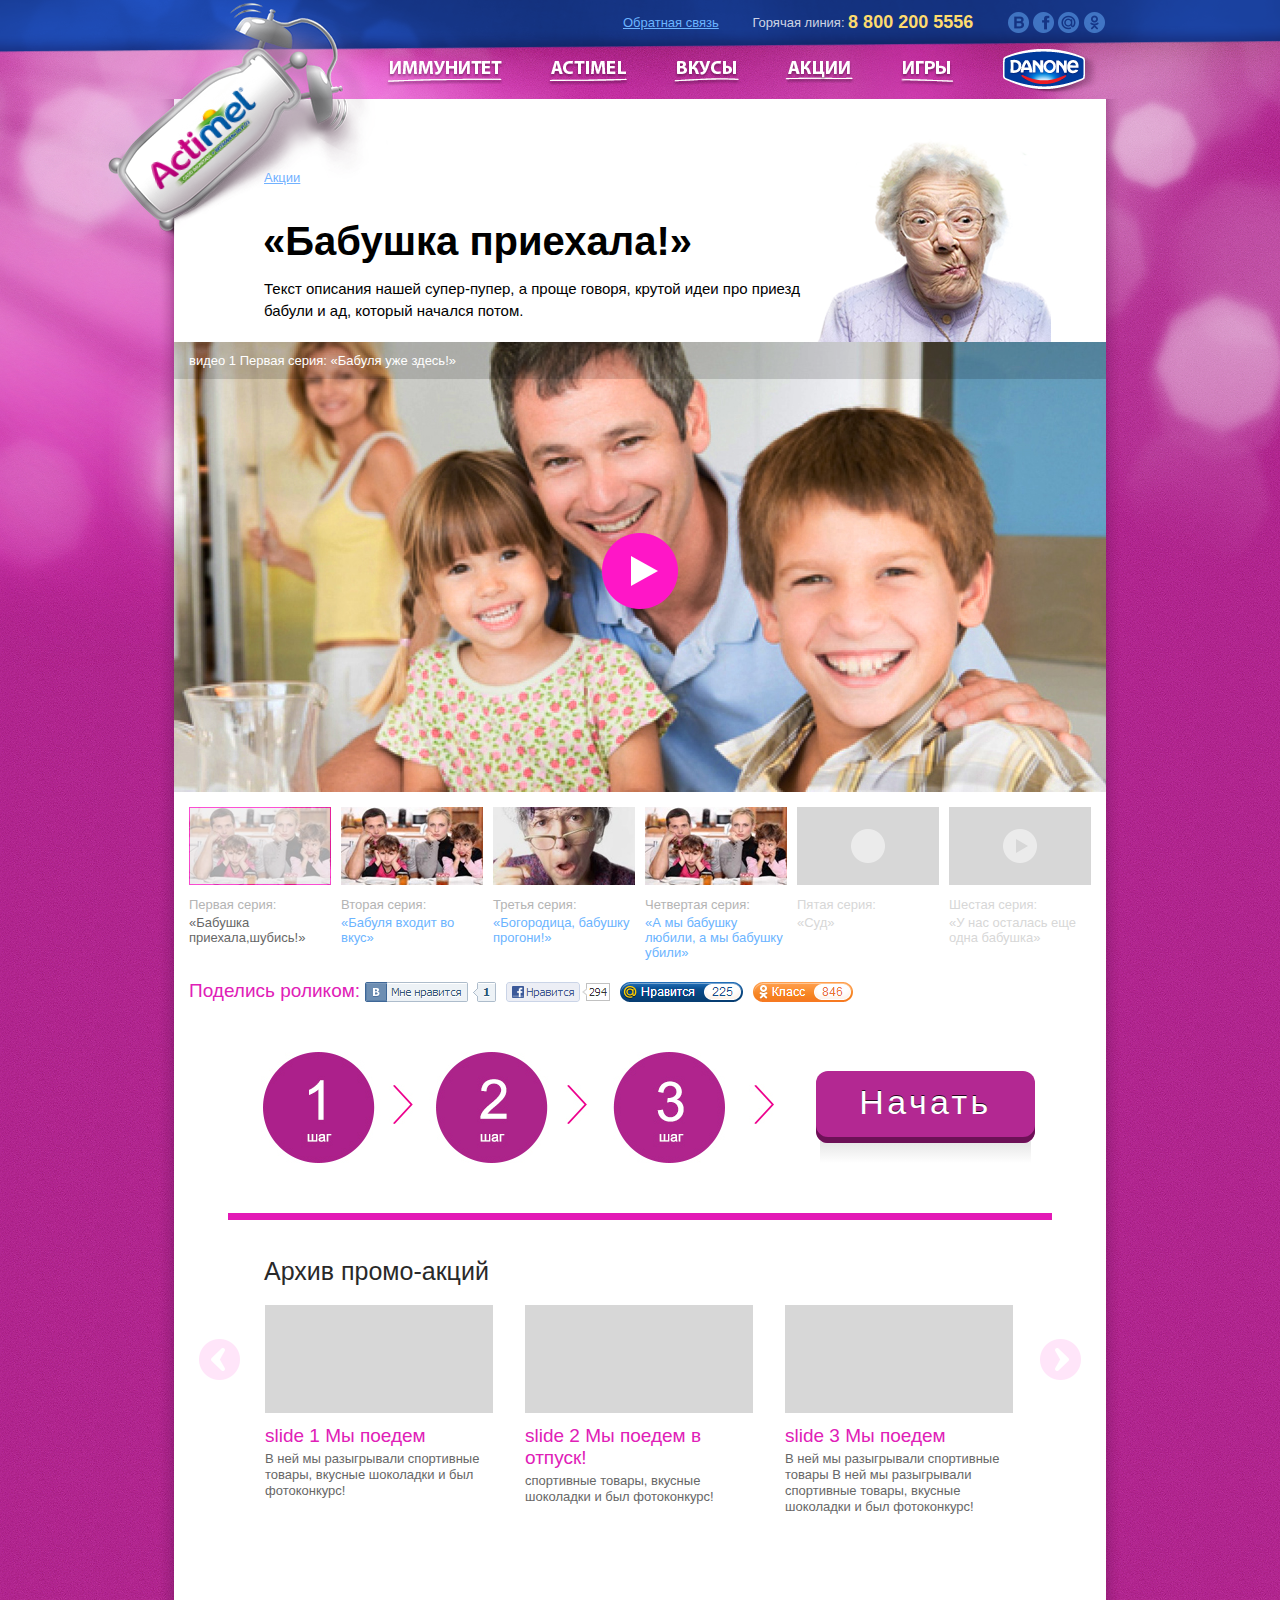
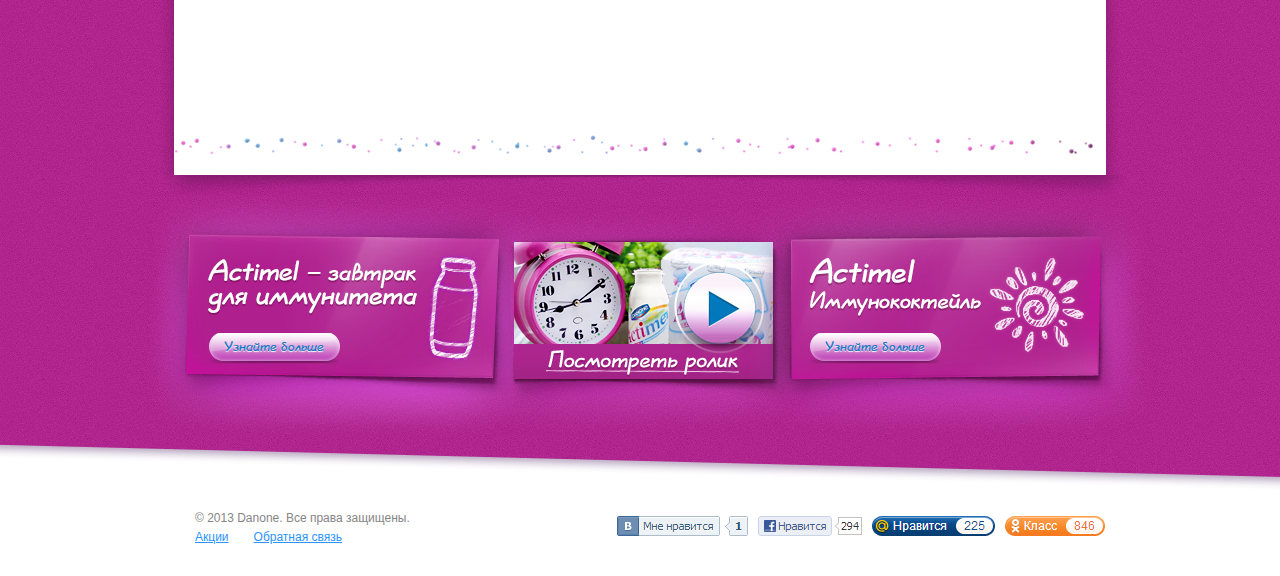
<file: akcii.html>
<!doctype html>
<!--[if IE 7]>
<html class="ie ie7" lang="en-US"><![endif]-->
<!--[if IE 8]>
<html class="ie ie8" lang="en-US"><![endif]-->
<!--[if gt IE 8]><!-->
<html lang="en-US"><!--<![endif]-->

<head>
	<meta charset="UTF-8">
	<meta name="viewport" content="width=device-width, initial-scale=1"/>
	<title>Actimel::akcii</title>
	<link rel="icon" href="favicon.ico" type="image/x-icon"/>
	<link rel="shortcut icon" href="favicon.ico" type="image/x-icon"/>
	<link rel="stylesheet" href="css/screen.css">
	<!--[if lt IE 9]>
	<script src="js/html5shiv.js"></script>
	<![endif]-->
</head>
<body>

<div class="out">
<span class="top-shadow">&nbsp;</span>
<header class="clearfix">

	<div class="wrap clearfix">
		<span class="big-logo clearfix"><img src="img/logo-big.png" alt="actimel"/></span>
		<a href="#" class="top-link">Акции</a>
		<div class="top-menu clearfix">
			<p>
				<a href="#" class="blue-text-link">Обратная связь</a>
			</p>
			<p>Горячая линия: <strong class="tel">8 800 200 5556</strong></p>
			<p>
				<a class="soc-link vk" href="#">vkontakte</a>
				<a class="soc-link fb" href="#">facebook</a>
				<a class="soc-link mailru" href="#">mailru</a>
				<a class="soc-link odnoklassniki" href="#">odnoklassniki</a>
			</p>

		</div>
		<div class="main-menu clearfix">
			<ul class="main-menu__list clearfix">
				<li class="main-menu__list__item main-menu__list__item_immune">
					<a href="#">Иммунитет</a>
					<div class="submenu">
						<ul class="submenu__list">
							<li><a href="#">Об иммунитете</a></li>
							<li><a href="#">Крепче с каждым днем</a></li>
							<li><a href="#">Факторы ослабляющие иммунитет</a></li>
							<li><a href="#">Способы укрепления иммунитета</a></li>
							<li><a href="#">Несколько слов о здоровом питании</a></li>
							<li><a href="#">Экспертное мнение</a></li><li><a href="#">Факторы ослабляющие иммунитет</a></li>
							<li><a href="#">Способы укрепления иммунитета</a></li>
							<li><a href="#">Несколько слов о здоровом питании</a></li>
							<li><a href="#">Экспертное мнение</a></li>

						</ul>
						<span class="shadow-top">&nbsp;</span>
						<span class="shadow-bot">&nbsp;</span>
						<span class="shadow-center">&nbsp;</span>
						<span class="right">&nbsp;</span>
						<span class="bottom">&nbsp;</span>
					</div>

				</li>
				<li class="main-menu__list__item main-menu__list__item_actimel">
					<a href="#">Actimel</a>
					<div class="submenu">
						<ul class="submenu__list">
							<li><a href="#">Об иммунитете</a></li>
							<li><a href="#">Способы укрепления иммунитета</a></li>
							<li><a href="#">Несколько слов о здоровом питании</a></li>
							<li><a href="#">Крепче с каждым днем</a></li>
							<li><a href="#">Факторы ослабляющие иммунитет</a></li>
						</ul>
						<span class="shadow-top">&nbsp;</span>
						<span class="shadow-bot">&nbsp;</span>
						<span class="shadow-center">&nbsp;</span>
						<span class="right">&nbsp;</span>
						<span class="bottom">&nbsp;</span>
					</div>
				</li>
				<li class="main-menu__list__item main-menu__list__item_tastes">
					<a href="#">Вкусы</a>
					<div class="submenu">
						<ul class="submenu__list">
							<li><a href="#">Об иммунитете</a></li>
							<li><a href="#">Способы укрепления иммунитета</a></li>
							<li><a href="#">Несколько слов о здоровом питании</a></li>

						</ul>
						<span class="shadow-top">&nbsp;</span>
						<span class="shadow-bot">&nbsp;</span>
						<span class="shadow-center">&nbsp;</span>
						<span class="right">&nbsp;</span>
						<span class="bottom">&nbsp;</span>
					</div>
				</li>
				<li class="main-menu__list__item main-menu__list__item_actions">
					<a href="#">Акции</a>
					<div class="submenu">
						<ul class="submenu__list">
							<li><a href="#">Об иммунитете</a></li>


						</ul>
						<span class="shadow-top">&nbsp;</span>
						<span class="shadow-bot">&nbsp;</span>
						<span class="shadow-center">&nbsp;</span>
						<span class="right">&nbsp;</span>
						<span class="bottom">&nbsp;</span>
					</div>
				</li>
				<li class="main-menu__list__item main-menu__list__item_games">
					<a href="#">Игры</a>
					<div class="submenu">
						<ul class="submenu__list">
							<li><a href="#">Об иммунитете</a></li>
							<li><a href="#">Способы укрепления иммунитета</a></li>
							<li><a href="#">Несколько слов о здоровом питании</a></li>

						</ul>
						<span class="shadow-top">&nbsp;</span>
						<span class="shadow-bot">&nbsp;</span>
						<span class="shadow-center">&nbsp;</span>
						<span class="right">&nbsp;</span>
						<span class="bottom">&nbsp;</span>
					</div>
				</li>
			</ul>
		</div>
		<div itemscope itemtype="http://schema.org/Organization" class="logo">
			<a itemprop="url" href="#"><img itemprop="logo" src="img/logo.png" alt="Froerup"/></a>
		</div> 		<!--logo end-->

	</div>	<!--wrap end-->


</header>
	<div class="content content_w-pattern">
	<div class="content_i clearfix">
		<div class="campaigns">

			<div class="campaigns__title clearfix">

				<div class="campaigns__title__text">

					<h1>«Бабушка приехала!»</h1>
					<p>Текст описания нашей супер-пупер, а проще говоря, крутой идеи про приезд бабули и ад, который начался потом.</p>
				</div>
				<div class="campaigns__title__pic"><img src="img/demo/grandma.png" alt="pic"/></div>
			</div><!--campaigns__title end-->
			<div class="video">
				<div class="video__main">
					<div class="video-item active">
						<div class="video__main__title"><h2>видео 1 Первая серия: «Бабуля уже здесь!»</h2></div>
						<img src="img/demo/video1.jpg" alt="video"/>
						<a href="#" class="play-btn">play</a>
					</div>
					<div class="video-item">
						<div class="video__main__title"><h2>видео 2 Первая серия: «Бабуля уже здесь!»</h2></div>
						<img src="img/demo/video2.jpg" alt="video"/>
						<a href="#" class="play-btn">play</a>
					</div>
					<div class="video-item">
						<div class="video__main__title"><h2>видео 3 Первая серия: «Бабуля уже здесь!»</h2></div>
						<img src="img/demo/video3.jpg" alt="video"/>
						<a href="#" class="play-btn">play</a>
					</div>
					<div class="video-item">
						<div class="video__main__title"><h2>видео 4 Первая серия: «Бабуля уже здесь!»</h2></div>
						<img src="img/demo/video1.jpg" alt="video"/>
						<a href="#" class="play-btn">play</a>
					</div>
					<div class="video-item">
						<div class="video__main__title"><h2>видео 5 Первая серия: «Бабуля уже здесь!»</h2></div>
						<img src="img/demo/video2.jpg" alt="video"/>
						<a href="#" class="play-btn">play</a>
					</div>
					<div class="video-item">
						<div class="video__main__title"><h2>видео 6 Первая серия: «Бабуля уже здесь!»</h2></div>
						<img src="img/demo/video3.jpg" alt="video"/>
						<a href="#" class="play-btn">play</a>
					</div>
				</div>
				<div class="video__controls clearfix">

					 <div class="video-thumb watched active">
						  <div class="preview">
							  <div class="preview_i">
							     <img src="img/demo/video-thumb1.jpg" alt="pic"/>
							  </div>
							  <span href="#" class="play-btn">play</span>
							  <span class="overlay">&nbsp;</span>
						  </div>
						 <div class="text">
							 <p>Первая серия:</p>
							 <h3>«Бабушка приехала,шубись!»</h3>
						 </div>
					 </div>

					<div class="video-thumb active">
						<div class="preview">
							<div class="preview_i">
								<img src="img/demo/video-thumb1.jpg" alt="pic"/>
							</div>
							<span href="#" class="play-btn">play</span>
							<span class="overlay">&nbsp;</span>
						</div>
						<div class="text">
							<p>Вторая серия:</p>
							<h3>«Бабуля входит во вкус»</h3>
						</div>
					</div>

					<div class="video-thumb active">
						<div class="preview">
							<div class="preview_i">
								<img src="img/demo/video-thumb2.jpg" alt="pic"/>
							</div>
							<span href="#" class="play-btn">play</span>
							<span class="overlay">&nbsp;</span>
						</div>
						<div class="text">
							<p>Третья серия:</p>
							<h3>«Богородица, бабушку прогони!»</h3>
						</div>
					</div>
					<div class="video-thumb active">
						<div class="preview">
							<div class="preview_i">
								<img src="img/demo/video-thumb1.jpg" alt="pic"/>
							</div>
							<span href="#" class="play-btn">play</span>
							<span class="overlay">&nbsp;</span>
						</div>
						<div class="text">
							<p>Четвертая серия:</p>
							<h3>«А мы бабушку любили, а мы бабушку убили»</h3>
						</div>
					</div>

					<div class="video-thumb not-available">
						<div class="preview">
							<div class="preview_i">
								<img src="img/demo/video-thumb2.jpg" alt="pic"/>
							</div>
							<span href="#" class="play-btn">play</span>
							<span class="overlay">&nbsp;</span>
						</div>
						<div class="text">
							<p>Пятая серия:</p>
							<h3>«Суд»</h3>
						</div>
					</div>

					<div class="video-thumb coming-soon">
						<div class="preview">
							<div class="preview_i">
								<img src="img/demo/video-thumb1.jpg" alt="pic"/>
							</div>
							<span href="#" class="play-btn">play</span>
							<span class="overlay">&nbsp;</span>
						</div>
						<div class="text">
							<p>Шестая серия:</p>
							<h3>«У нас осталась еще одна бабушка»</h3>
						</div>
					</div>

				</div>   <!--video__controls end-->
				<div class="video__share">
					<p class="video__share__title">Поделись роликом: <span><img src="img/soc-demo.png" alt="demo"/></span></p>
				</div>
			</div> <!--video end-->

			<div class="steps clearfix">
				<img src="img/steps.jpg" alt="pic"/>
				<a href="#" class="btn btn_start">Начать</a>
			</div><!--steps end-->

			<div class="promo-archive">
				 <h2 class="promo-archive__title">Архив промо-акций</h2>
				<div class="promo-archive__slider">
					<ul class="clearfix">
						<li>
							<a href="#">
								<img src="img/demo/228x108.jpg" alt="slide"/>
								<span class="promo-title">slide 1 Мы поедем</span>
								<span class="promo-text">В ней мы разыгрывали спортивные товары, вкусные шоколадки и был фотоконкурс! </span>
							</a>
						</li>
						<li>
							<a href="#">
								<img src="img/demo/228x108.jpg" alt="slide"/>
								<span class="promo-title">slide 2 Мы поедем в отпуск!</span>
								<span class="promo-text">спортивные товары, вкусные шоколадки и был фотоконкурс! </span>
							</a>
						</li>
						<li>
							<a href="#">
								<img src="img/demo/228x108.jpg" alt="slide"/>
								<span class="promo-title"> slide 3 Мы поедем</span>
								<span class="promo-text">В ней мы разыгрывали спортивные товары В ней мы разыгрывали спортивные товары, вкусные шоколадки и был фотоконкурс! </span>
							</a>
						</li>
						<li>
							<a href="#">
								<img src="img/demo/228x108.jpg" alt="slide"/>
								<span class="promo-title"> slide 4 Мы поедем в отпуск!</span>
								<span class="promo-text">В ней мы разыгрывали спортивные товары, вкусные шоколадки и был фотоконкурс! </span>
							</a>
						</li>
						<li>
							<a href="#">
								<img src="img/demo/228x108.jpg" alt="slide"/>
								<span class="promo-title">slide 1 Мы поедем</span>
								<span class="promo-text">В ней мы разыгрывали спортивные товары, вкусные шоколадки и был фотоконкурс! </span>
							</a>
						</li>
						<li>
							<a href="#">
								<img src="img/demo/228x108.jpg" alt="slide"/>
								<span class="promo-title">slide 2 Мы поедем в отпуск!</span>
								<span class="promo-text">спортивные товары, вкусные шоколадки и был фотоконкурс! </span>
							</a>
						</li>
					</ul>

				</div> <!--promo-archive__slider end-->
				<a class="prev" href="#">&nbsp;</a>
				<a class="next" href="#">&nbsp;</a>
			</div> <!--promo-archive end-->

		</div><!--campaigns end-->

		</div><!--content_i end-->
	<span class="bottom-shadow">&nbsp;</span>
	<span class="left-shadow">&nbsp;</span>
	<span class="right-shadow">&nbsp;</span>
	</div><!--content end-->

	<div class="boxes">

			<div class="boxes_i clearfix">
				<div class="boxes__item">
					<img src="img/boxes/box1.png" alt="pic"/>
					<a href="#" class="more-btn">Узнайте больше <i>&nbsp;</i></a>
				</div>
				<div class="boxes__item boxes__item_small">
					<img src="img/boxes/box2.png" alt="pic"/>
					<a href="#" class="play-btn">&nbsp;</a>
				</div>
				<div class="boxes__item">
					<img src="img/boxes/box3.png" alt="pic"/>
					<a href="#" class="more-btn">Узнайте больше <i>&nbsp;</i></a>
				</div>
			</div> <!--boxes_i end-->


	</div><!--boxes end-->
	<span class="left-pattern">&nbsp;</span>
	<span class="right-pattern">&nbsp;</span>
	<div class="push"></div>
</div><!--out end-->

<footer class="footer">
	<span class="top-bg">&nbsp;</span>
	 <div class="wrap clearfix">
		 <div class="share">
			 <img src="img/soc-demo.png" alt=""/>
		 </div>
		 <p class="copy">© 2013 Danone. Все права защищены.</p>
		 <p class="links"><a href="#">Акции</a><a href="#">Обратная связь</a></p>

	 </div>
</footer>


<script type="text/javascript" src="js/jquery-1.9.1.js"></script>
<script type="text/javascript" src="js/jquery.carouFredSel-6.2.1-packed.js"></script>
<script type="text/javascript" src="js/html5shiv.js"></script>
<script type="text/javascript" src="js/start.js"></script>
</body>
</html>
</file>
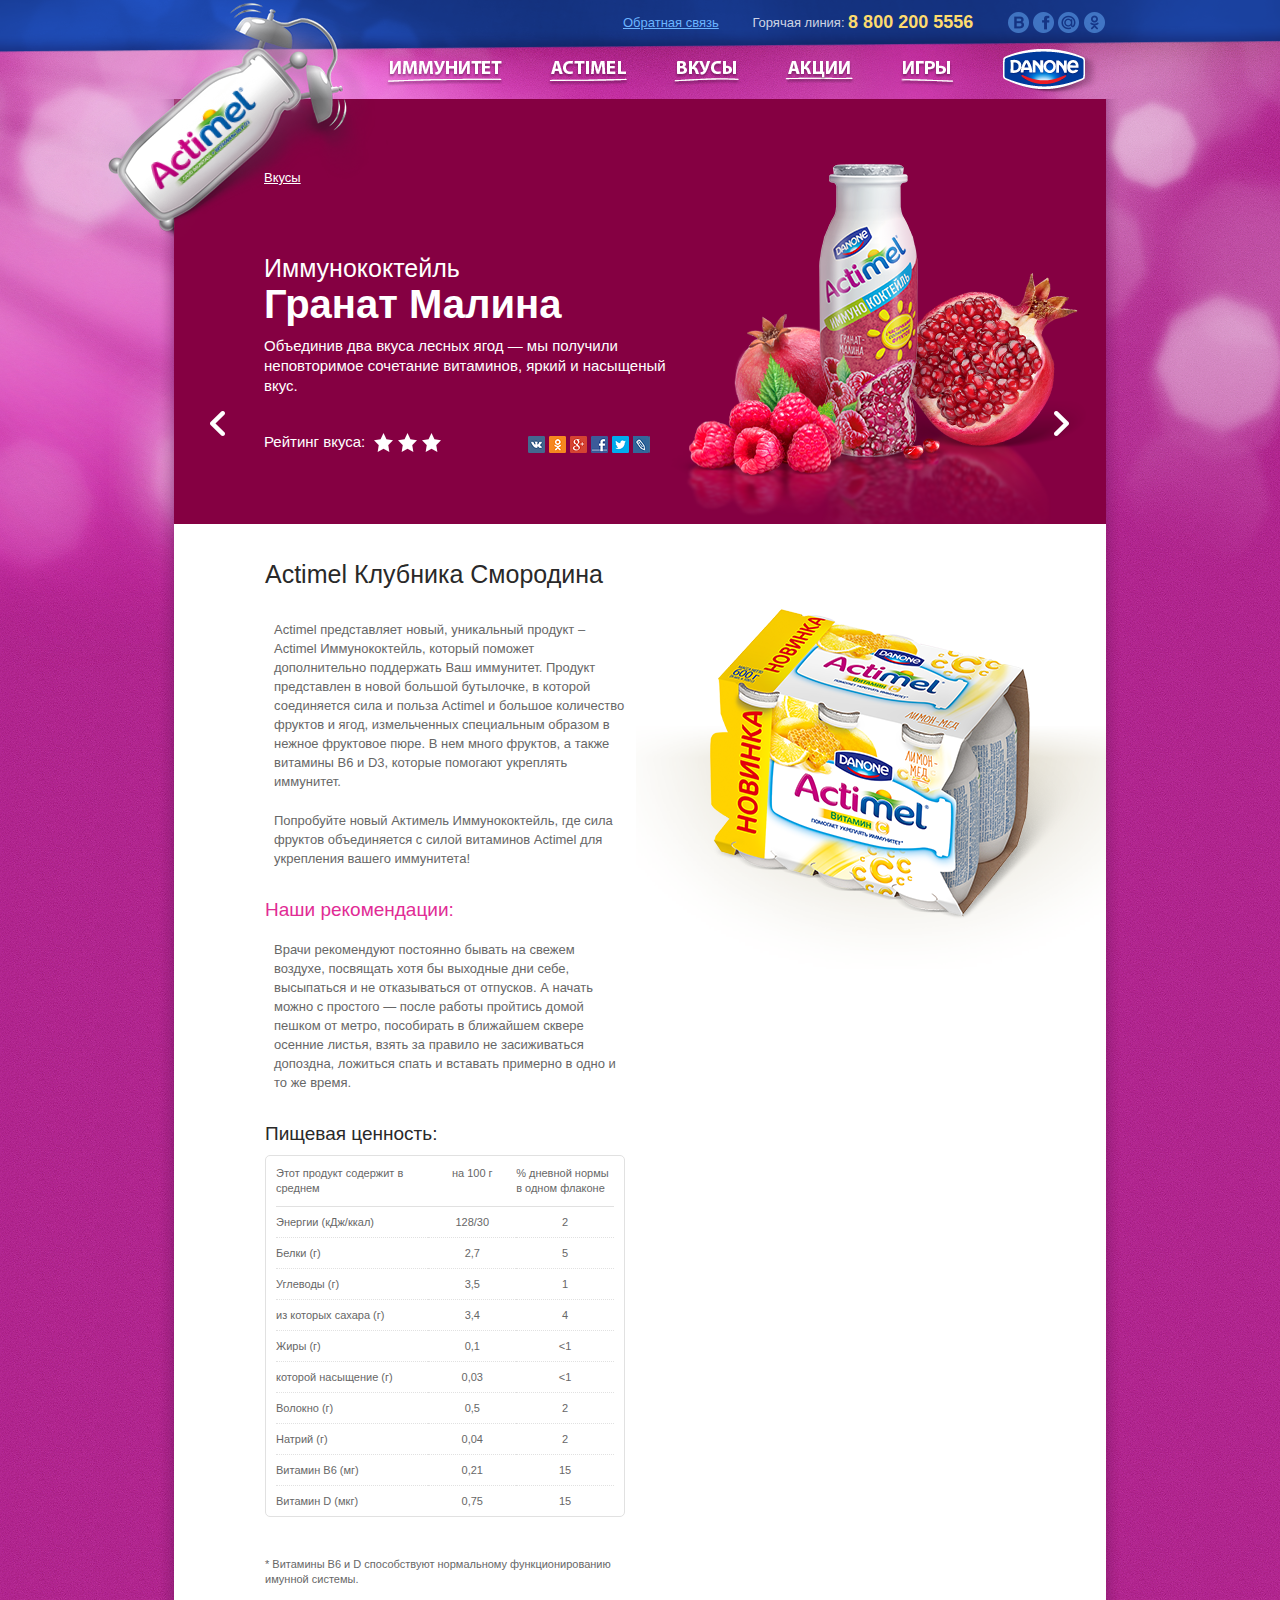
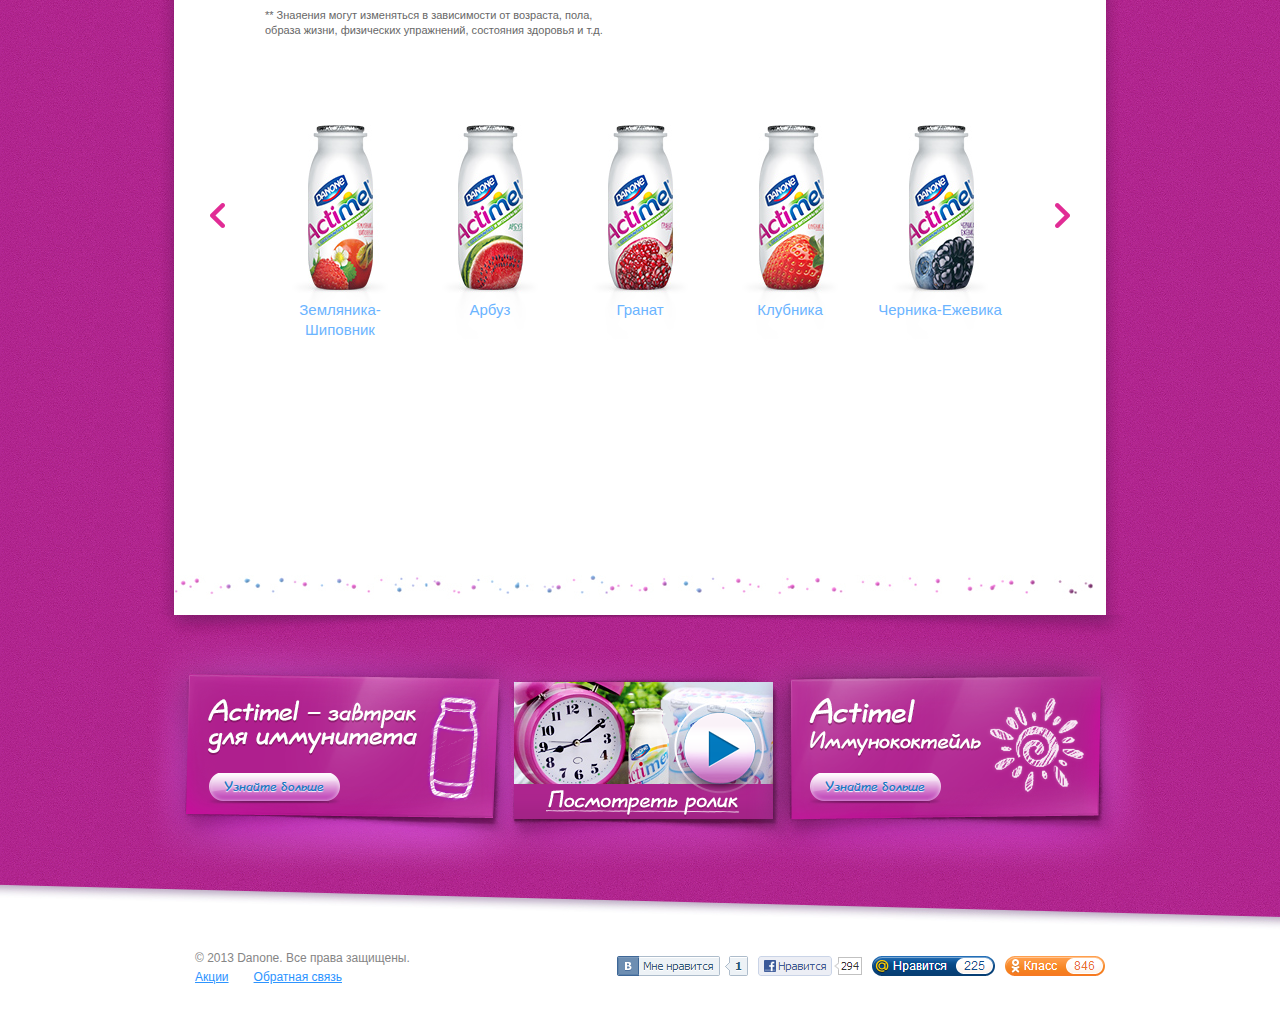
<file: inner-post.html>
<!doctype html>
<!--[if IE 7]>
<html class="ie ie7" lang="en-US"><![endif]-->
<!--[if IE 8]>
<html class="ie ie8" lang="en-US"><![endif]-->
<!--[if gt IE 8]><!-->
<html lang="en-US"><!--<![endif]-->

<head>
	<meta charset="UTF-8">
	<meta name="viewport" content="width=device-width, initial-scale=1"/>
	<title>Actimel::akcii</title>
	<link rel="icon" href="favicon.ico" type="image/x-icon"/>
	<link rel="shortcut icon" href="favicon.ico" type="image/x-icon"/>
	<link rel="stylesheet" href="css/screen.css">
	<!--[if lt IE 9]>
	<script src="js/html5shiv.js"></script>
	<![endif]-->
</head>
<body>

<div class="out">
	<span class="top-shadow">&nbsp;</span>
	<header class="clearfix">

		<div class="wrap clearfix">
			<span class="big-logo clearfix"><img src="img/logo-big.png" alt="actimel"/></span>
			<a href="#" class="top-link white">Вкусы</a>

			<div class="top-menu clearfix">
				<p>
					<a href="#" class="blue-text-link">Обратная связь</a>
				</p>

				<p>Горячая линия: <strong class="tel">8 800 200 5556</strong></p>

				<p>
					<a class="soc-link vk" href="#">vkontakte</a>
					<a class="soc-link fb" href="#">facebook</a>
					<a class="soc-link mailru" href="#">mailru</a>
					<a class="soc-link odnoklassniki" href="#">odnoklassniki</a>
				</p>

			</div>
			<div class="main-menu clearfix">
				<ul class="main-menu__list clearfix">
					<li class="main-menu__list__item main-menu__list__item_immune">
						<a href="#">Иммунитет</a>
						<div class="submenu">
							<ul class="submenu__list">
								<li><a href="#">Об иммунитете</a></li>
								<li><a href="#">Крепче с каждым днем</a></li>
								<li><a href="#">Факторы ослабляющие иммунитет</a></li>
								<li><a href="#">Способы укрепления иммунитета</a></li>
								<li><a href="#">Несколько слов о здоровом питании</a></li>
								<li><a href="#">Экспертное мнение</a></li><li><a href="#">Факторы ослабляющие иммунитет</a></li>
								<li><a href="#">Способы укрепления иммунитета</a></li>
								<li><a href="#">Несколько слов о здоровом питании</a></li>
								<li><a href="#">Экспертное мнение</a></li>

							</ul>
							<span class="shadow-top">&nbsp;</span>
							<span class="shadow-bot">&nbsp;</span>
							<span class="shadow-center">&nbsp;</span>
							<span class="right">&nbsp;</span>
							<span class="bottom">&nbsp;</span>
						</div>

					</li>
					<li class="main-menu__list__item main-menu__list__item_actimel">
						<a href="#">Actimel</a>
						<div class="submenu">
							<ul class="submenu__list">
								<li><a href="#">Об иммунитете</a></li>
								<li><a href="#">Способы укрепления иммунитета</a></li>
								<li><a href="#">Несколько слов о здоровом питании</a></li>
								<li><a href="#">Крепче с каждым днем</a></li>
								<li><a href="#">Факторы ослабляющие иммунитет</a></li>
							</ul>
							<span class="shadow-top">&nbsp;</span>
							<span class="shadow-bot">&nbsp;</span>
							<span class="shadow-center">&nbsp;</span>
							<span class="right">&nbsp;</span>
							<span class="bottom">&nbsp;</span>
						</div>
					</li>
					<li class="main-menu__list__item main-menu__list__item_tastes">
						<a href="#">Вкусы</a>
						<div class="submenu">
							<ul class="submenu__list">
								<li><a href="#">Об иммунитете</a></li>
								<li><a href="#">Способы укрепления иммунитета</a></li>
								<li><a href="#">Несколько слов о здоровом питании</a></li>

							</ul>
							<span class="shadow-top">&nbsp;</span>
							<span class="shadow-bot">&nbsp;</span>
							<span class="shadow-center">&nbsp;</span>
							<span class="right">&nbsp;</span>
							<span class="bottom">&nbsp;</span>
						</div>
					</li>
					<li class="main-menu__list__item main-menu__list__item_actions">
						<a href="#">Акции</a>
						<div class="submenu">
							<ul class="submenu__list">
								<li><a href="#">Об иммунитете</a></li>


							</ul>
							<span class="shadow-top">&nbsp;</span>
							<span class="shadow-bot">&nbsp;</span>
							<span class="shadow-center">&nbsp;</span>
							<span class="right">&nbsp;</span>
							<span class="bottom">&nbsp;</span>
						</div>
					</li>
					<li class="main-menu__list__item main-menu__list__item_games">
						<a href="#">Игры</a>
						<div class="submenu">
							<ul class="submenu__list">
								<li><a href="#">Об иммунитете</a></li>
								<li><a href="#">Способы укрепления иммунитета</a></li>
								<li><a href="#">Несколько слов о здоровом питании</a></li>

							</ul>
							<span class="shadow-top">&nbsp;</span>
							<span class="shadow-bot">&nbsp;</span>
							<span class="shadow-center">&nbsp;</span>
							<span class="right">&nbsp;</span>
							<span class="bottom">&nbsp;</span>
						</div>
					</li>
				</ul>
			</div>
			<div itemscope itemtype="http://schema.org/Organization" class="logo">
				<a itemprop="url" href="#"><img itemprop="logo" src="img/logo.png" alt="Froerup"/></a>
			</div>
			<!--logo end-->

		</div>
		<!--wrap end-->


	</header>
	<div class="content content_w-pattern">
		<div class="content_i clearfix">

		<div class="product-descr">
		<div class="prev">&nbsp;</div>
		<div class="next">&nbsp;</div>
		<div class="product-descr__list clearfix">
		<div class="item item_malina">
			<div class="text">
				<h2>Иммунококтейль</h2>

				<h3>Гранат Малина</h3>

				<p>Объединив два вкуса лесных ягод — мы получили неповторимое сочетание витаминов, яркий и насыщеный вкус.</p>
			</div>
			<div class="rating clearfix">
				<p>
					Рейтинг вкуса:
					<img src="img/star.png" alt="*"/><img src="img/star.png" alt="*"/><img src="img/star.png" alt="*"/>
				</p>
				<div class="share clearfix">
					<a class="vk" href="#"></a>
					<a class="odnoklassniki" href="#"></a>
					<a class="google" href="#"></a>
					<a class="fb" href="#"></a>
					<a class="twi" href="#"></a>
					<a class="lj" href="#"></a>
				</div>
			</div>
			<div class="img">
				<img src="img/products/product-1.png" alt="title"/>
			</div>
		</div>
		<div class="item item_natural">
			<div class="text">
				<h2>Actimel</h2>

				<h3>Натуральный</h3>

				<p>Объединив два вкуса лесных ягод — мы получили неповторимое сочетание витаминов, яркий и насыщеный вкус.</p>
			</div>
			<div class="rating clearfix">
				<p>
					Рейтинг вкуса:
					<img src="img/star.png" alt="*"/><img src="img/star.png" alt="*"/><img src="img/star.png" alt="*"/>
				</p>
				<div class="share clearfix">
					<a class="vk" href="#"></a>
					<a class="odnoklassniki" href="#"></a>
					<a class="google" href="#"></a>
					<a class="fb" href="#"></a>
					<a class="twi" href="#"></a>
					<a class="lj" href="#"></a>
				</div>
			</div>
			<div class="img">
				<img src="img/products/product-2.png" alt="title"/>
			</div>
		</div>
		<div class="item item_watermelon">
			<div class="text">
				<h2>Actimel</h2>

				<h3>Арбуз</h3>

				<p>Объединив два вкуса лесных ягод — мы получили неповторимое сочетание витаминов, яркий и насыщеный вкус.</p>
			</div>
			<div class="rating clearfix">
				<p>
					Рейтинг вкуса:
					<img src="img/star.png" alt="*"/><img src="img/star.png" alt="*"/><img src="img/star.png" alt="*"/>
				</p>
				<div class="share clearfix">
					<a class="vk" href="#"></a>
					<a class="odnoklassniki" href="#"></a>
					<a class="google" href="#"></a>
					<a class="fb" href="#"></a>
					<a class="twi" href="#"></a>
					<a class="lj" href="#"></a>
				</div>
			</div>
			<div class="img">
				<img src="img/products/product-3.png" alt="title"/>
			</div>
		</div>
		<div class="item item_granat">
			<div class="text">
				<h2>Actimel</h2>

				<h3>Гранат</h3>

				<p>Объединив два вкуса лесных ягод — мы получили неповторимое сочетание витаминов, яркий и насыщеный вкус.</p>
			</div>
			<div class="rating clearfix">
				<p>
					Рейтинг вкуса:
					<img src="img/star.png" alt="*"/><img src="img/star.png" alt="*"/><img src="img/star.png" alt="*"/>
				</p>
				<div class="share clearfix">
					<a class="vk" href="#"></a>
					<a class="odnoklassniki" href="#"></a>
					<a class="google" href="#"></a>
					<a class="fb" href="#"></a>
					<a class="twi" href="#"></a>
					<a class="lj" href="#"></a>
				</div>
			</div>
			<div class="img">
				<img src="img/products/product-4.png" alt="title"/>
			</div>
		</div>
		<div class="item item_strawberry">
			<div class="text">
				<h2>Actimel</h2>

				<h3>Клубника</h3>

				<p>Объединив два вкуса лесных ягод — мы получили неповторимое сочетание витаминов, яркий и насыщеный вкус.</p>
			</div>
			<div class="rating clearfix">
				<p>
					Рейтинг вкуса:
					<img src="img/star.png" alt="*"/><img src="img/star.png" alt="*"/><img src="img/star.png" alt="*"/>
				</p>
				<div class="share clearfix">
					<a class="vk" href="#"></a>
					<a class="odnoklassniki" href="#"></a>
					<a class="google" href="#"></a>
					<a class="fb" href="#"></a>
					<a class="twi" href="#"></a>
					<a class="lj" href="#"></a>
				</div>
			</div>
			<div class="img">
				<img src="img/products/product-5.png" alt="title"/>
			</div>
		</div>
		<div class="item item_kiwistrawberry">
			<div class="text">
				<h2>Actimel</h2>

				<h3>Киви Клубника</h3>

				<p>Объединив два вкуса лесных ягод — мы получили неповторимое сочетание витаминов, яркий и насыщеный вкус.</p>
			</div>
			<div class="rating clearfix">
				<p>
					Рейтинг вкуса:
					<img src="img/star.png" alt="*"/><img src="img/star.png" alt="*"/><img src="img/star.png" alt="*"/>
				</p>
				<div class="share clearfix">
					<a class="vk" href="#"></a>
					<a class="odnoklassniki" href="#"></a>
					<a class="google" href="#"></a>
					<a class="fb" href="#"></a>
					<a class="twi" href="#"></a>
					<a class="lj" href="#"></a>
				</div>
			</div>
			<div class="img">
				<img src="img/products/product-6.png" alt="title"/>
			</div>
		</div>
		<div class="item item_blueberry">
			<div class="text">
				<h2>Actimel</h2>

				<h3>Ежевика Черника</h3>

				<p>Объединив два вкуса лесных ягод — мы получили неповторимое сочетание витаминов, яркий и насыщеный вкус.</p>
			</div>
			<div class="rating clearfix">
				<p>
					Рейтинг вкуса:
					<img src="img/star.png" alt="*"/><img src="img/star.png" alt="*"/><img src="img/star.png" alt="*"/>
				</p>
				<div class="share clearfix">
					<a class="vk" href="#"></a>
					<a class="odnoklassniki" href="#"></a>
					<a class="google" href="#"></a>
					<a class="fb" href="#"></a>
					<a class="twi" href="#"></a>
					<a class="lj" href="#"></a>
				</div>
			</div>
			<div class="img">
				<img src="img/products/product-7.png" alt="title"/>
			</div>
		</div>
		<div class="item item_honeylemon">
			<div class="text">
				<h2>Actimel</h2>

				<h3>Мёд Лемон</h3>

				<p>Объединив два вкуса лесных ягод — мы получили неповторимое сочетание витаминов, яркий и насыщеный вкус.</p>
			</div>
			<div class="rating clearfix">
				<p>
					Рейтинг вкуса:
					<img src="img/star.png" alt="*"/><img src="img/star.png" alt="*"/><img src="img/star.png" alt="*"/>
				</p>
				<div class="share clearfix">
					<a class="vk" href="#"></a>
					<a class="odnoklassniki" href="#"></a>
					<a class="google" href="#"></a>
					<a class="fb" href="#"></a>
					<a class="twi" href="#"></a>
					<a class="lj" href="#"></a>
				</div>
			</div>
			<div class="img">
				<img src="img/products/product-8.png" alt="title"/>
			</div>
		</div>
		<div class="item item_strawberryprayar">
			<div class="text">
				<h2>Actimel</h2>

				<h3>Земляника Шиповник</h3>

				<p>Объединив два вкуса лесных ягод — мы получили неповторимое сочетание витаминов, яркий и насыщеный вкус.</p>
			</div>
			<div class="rating clearfix">
				<p>
					Рейтинг вкуса:
					<img src="img/star.png" alt="*"/><img src="img/star.png" alt="*"/><img src="img/star.png" alt="*"/>
				</p>
				<div class="share clearfix">
					<a class="vk" href="#"></a>
					<a class="odnoklassniki" href="#"></a>
					<a class="google" href="#"></a>
					<a class="fb" href="#"></a>
					<a class="twi" href="#"></a>
					<a class="lj" href="#"></a>
				</div>
			</div>
			<div class="img">
				<img src="img/products/product-9.png" alt="title"/>
			</div>
		</div>
		<div class="item item_cloudberry">
			<div class="text">
				<h2>Actimel</h2>

				<h3>Морошка</h3>

				<p>Объединив два вкуса лесных ягод — мы получили неповторимое сочетание витаминов, яркий и насыщеный вкус.</p>
			</div>
			<div class="rating clearfix">
				<p>
					Рейтинг вкуса:
					<img src="img/star.png" alt="*"/><img src="img/star.png" alt="*"/><img src="img/star.png" alt="*"/>
				</p>
				<div class="share clearfix">
					<a class="vk" href="#"></a>
					<a class="odnoklassniki" href="#"></a>
					<a class="google" href="#"></a>
					<a class="fb" href="#"></a>
					<a class="twi" href="#"></a>
					<a class="lj" href="#"></a>
				</div>
			</div>
			<div class="img">
				<img src="img/products/product-10.png" alt="title"/>
			</div>
		</div>
		<div class="item item_grape">
			<div class="text">
				<h2>Actimel</h2>

				<h3>Грейпфрут</h3>

				<p>Объединив два вкуса лесных ягод — мы получили неповторимое сочетание витаминов, яркий и насыщеный вкус.</p>
			</div>
			<div class="rating clearfix">
				<p>
					Рейтинг вкуса:
					<img src="img/star.png" alt="*"/><img src="img/star.png" alt="*"/><img src="img/star.png" alt="*"/>
				</p>
				<div class="share clearfix">
					<a class="vk" href="#"></a>
					<a class="odnoklassniki" href="#"></a>
					<a class="google" href="#"></a>
					<a class="fb" href="#"></a>
					<a class="twi" href="#"></a>
					<a class="lj" href="#"></a>
				</div>
			</div>
			<div class="img">
				<img src="img/products/product-11.png" alt="title"/>
			</div>
		</div>
		<div class="item item_gr-rb">
			<div class="text">
				<h2>Actimel</h2>

				<h3>Гранат Малина</h3>

				<p>Объединив два вкуса лесных ягод — мы получили неповторимое сочетание витаминов, яркий и насыщеный вкус.</p>
			</div>
			<div class="rating clearfix">
				<p>
					Рейтинг вкуса:
					<img src="img/star.png" alt="*"/><img src="img/star.png" alt="*"/><img src="img/star.png" alt="*"/>
				</p>
				<div class="share clearfix">
					<a class="vk" href="#"></a>
					<a class="odnoklassniki" href="#"></a>
					<a class="google" href="#"></a>
					<a class="fb" href="#"></a>
					<a class="twi" href="#"></a>
					<a class="lj" href="#"></a>
				</div>
			</div>
			<div class="img">
				<img src="img/products/product-12.png" alt="title"/>
			</div>
		</div>
		<div class="item item_mango">
			<div class="text">
				<h2>Actimel</h2>

				<h3>Манго Груша</h3>

				<p>Объединив два вкуса лесных ягод — мы получили неповторимое сочетание витаминов, яркий и насыщеный вкус.</p>
			</div>
			<div class="rating clearfix">
				<p>
					Рейтинг вкуса:
					<img src="img/star.png" alt="*"/><img src="img/star.png" alt="*"/><img src="img/star.png" alt="*"/>
				</p>
				<div class="share clearfix">
					<a class="vk" href="#"></a>
					<a class="odnoklassniki" href="#"></a>
					<a class="google" href="#"></a>
					<a class="fb" href="#"></a>
					<a class="twi" href="#"></a>
					<a class="lj" href="#"></a>
				</div>
			</div>
			<div class="img">
				<img src="img/products/product-13.png" alt="title"/>
			</div>
		</div>
		<div class="item item_strawberry-2">
			<div class="text">
				<h2>Actimel</h2>

				<h3>Клубника Смородина</h3>

				<p>Объединив два вкуса лесных ягод — мы получили неповторимое сочетание витаминов, яркий и насыщеный вкус.</p>
			</div>
			<div class="rating clearfix">
				<p>
					Рейтинг вкуса:
					<img src="img/star.png" alt="*"/><img src="img/star.png" alt="*"/><img src="img/star.png" alt="*"/>
				</p>
				<div class="share clearfix">
					<a class="vk" href="#"></a>
					<a class="odnoklassniki" href="#"></a>
					<a class="google" href="#"></a>
					<a class="fb" href="#"></a>
					<a class="twi" href="#"></a>
					<a class="lj" href="#"></a>
				</div>
			</div>
			<div class="img">
				<img src="img/products/product-14.png" alt="title"/>
			</div>
		</div>
		</div>

		</div>
		<!--product-descr end-->

		<div class="main">
			<div class="product-descr clearfix">
				<div class="left">
					<div class="info">
						<div class="title">
							<h4>Actimel Клубника Смородина</h4>
						</div>
						<div class="post">
							<p>Actimel представляет новый, уникальный продукт – Actimel Иммунококтейль, который поможет
								дополнительно поддержать Ваш иммунитет. Продукт представлен в новой большой бутылочке, в
								которой соединяется сила и польза Actimel и большое количество фруктов и ягод, измельченных
								специальным образом в нежное фруктовое пюре.
								В нем много фруктов, а также витамины B6 и D3, которые помогают укреплять иммунитет.</p>

							<p>Попробуйте новый Актимель Иммунококтейль, где сила фруктов объединяется с силой витаминов
								Actimel для укрепления вашего иммунитета!</p>
						</div>

						<div class="post">
							<h5>Наши рекомендации:</h5>

							<p>Врачи рекомендуют постоянно бывать на свежем воздухе, посвящать хотя бы выходные дни себе,
								высыпаться и не отказываться от отпусков. А начать можно с простого — после работы пройтись
								домой пешком от метро, пособирать в ближайшем сквере осенние листья, взять за правило не
								засиживаться допоздна, ложиться спать и вставать примерно в одно
								и то же время.</p>
						</div>
						<div class="nutrition-value">
							<h5>Пищевая ценность:</h5>
							<div class="nutrition-value__i">

							<table>
								<tr class="headrow">
									<td class="col1">Этот продукт содержит в среднем</td>
									<td class="col2">на 100 г</td>
									<td class="col3">% дневной нормы в одном флаконе</td>
								</tr>

								<tr class="row">
									<td class="col1">Энергии (кДж/ккал)</td>
									<td class="col2">128/30</td>
									<td class="col3">2</td>
								</tr>

								<tr class="row">
									<td class="col1">Белки (г)</td>
									<td class="col2">2,7</td>
									<td class="col3">5</td>
								</tr>

								<tr class="row">
									<td class="col1">Углеводы (г)</td>
									<td class="col2">3,5</td>
									<td class="col3">1</td>
								</tr>

								<tr class="row">
									<td class="col1">из которых сахара (г)</td>
									<td class="col2">3,4</td>
									<td class="col3">4</td>
								</tr>

								<tr class="row">
									<td class="col1">Жиры (г)</td>
									<td class="col2">0,1</td>
									<td class="col3"><1</td>
								</tr>

								<tr class="row">
									<td class="col1">которой насыщение (г)</td>
									<td class="col2">0,03</td>
									<td class="col3"><1</td>
								</tr>

								<tr class="row">
									<td class="col1">Волокно (г)</td>
									<td class="col2">0,5</td>
									<td class="col3">2</td>
								</tr>

								<tr class="row">
									<td class="col1">Натрий (г)</td>
									<td class="col2">0,04</td>
									<td class="col3">2</td>
								</tr>

								<tr class="row">
									<td class="col1">Витамин B6 (мг)</td>
									<td class="col2">0,21</td>
									<td class="col3">15</td>
								</tr>

								<tr class="row">
									<td class="col1">Витамин D (мкг)</td>
									<td class="col2">0,75</td>
									<td class="col3">15</td>
								</tr>

							</table>
						</div>
						</div>
						<div class="post post_pl0">

							<p>
								* Витамины B6 и D способствуют нормальному функционированию
								имунной системы.
							</p>

							<p>** Знаяения могут изменяться в зависимости от возраста, пола,
								образа жизни, физических упражнений, состояния здоровья и т.д.</p>
						</div>
					</div>
					<!--text end-->
				</div>
				<!--left-end-->
				<div class="right">
					<img src="img/demo/actimel-pack-1.png" alt="#"/>
				</div>
				</div>
				<div class="product-slider">
					<div class="prev">&nbsp;</div>
					<div class="next">&nbsp;</div>
					<div class="product-slider__i clearfix">
						<ul>
							<li>
								<a href="#">
									<span class="image">
										<img src="img/product-bottles/product-9.jpg"/>
									</span>
									<span class="text">
										  Земляника-Шиповник
									</span>
								</a>
							</li>

							<li>
								<a href="#">
									<span class="image">
										<img src="img/product-bottles/product-5.jpg"/>
									</span>
									<span class="text">
										  Арбуз
									</span>
								</a>
							</li>

							<li>
								<a href="#">
									<span class="image">
										<img src="img/product-bottles/product-6.jpg"/>
									</span>
									<span class="text">
										  Гранат
									</span>
								</a>
							</li>

							<li>
								<a href="#">
									<span class="image">
										<img src="img/product-bottles/product-7.jpg"/>
									</span>
									<span class="text">
										  Клубника
									</span>
								</a>
							</li>

							<li>
								<a href="#">
									<span class="image">
										<img src="img/product-bottles/product-8.jpg"/>
									</span>
									<span class="text">
										  Черника-Ежевика
									</span>
								</a>
							</li>

							<li>
								<a href="#">
									<span class="image">
										<img src="img/product-bottles/product-8.jpg"/>
									</span>
									<span class="text">
										  Черника-Ежевика
									</span>
								</a>
							</li>

							<li>
								<a href="#">
									<span class="image">
										<img src="img/product-bottles/product-8.jpg"/>
									</span>
									<span class="text">
										  Черника-Ежевика
									</span>
								</a>
							</li>

						</ul>
					</div>
				</div>
			</div>

		</div>
		<!--content_i end-->
		<span class="bottom-shadow">&nbsp;</span>
		<span class="left-shadow">&nbsp;</span>
		<span class="right-shadow">&nbsp;</span>
	</div>
	<!--content end-->

	<div class="boxes">

		<div class="boxes_i clearfix">
			<div class="boxes__item">
				<img src="img/boxes/box1.png" alt="pic"/>
				<a href="#" class="more-btn">Узнайте больше <i>&nbsp;</i></a>
			</div>
			<div class="boxes__item boxes__item_small">
				<img src="img/boxes/box2.png" alt="pic"/>
				<a href="#" class="play-btn">&nbsp;</a>
			</div>
			<div class="boxes__item">
				<img src="img/boxes/box3.png" alt="pic"/>
				<a href="#" class="more-btn">Узнайте больше <i>&nbsp;</i></a>
			</div>
		</div>
		<!--boxes_i end-->


	</div>
	<!--boxes end-->
	<span class="left-pattern">&nbsp;</span>
	<span class="right-pattern">&nbsp;</span>

	<div class="push"></div>
</div>
<!--out end-->

<footer class="footer">
	<span class="top-bg">&nbsp;</span>

	<div class="wrap clearfix">
		<div class="share">
			<img src="img/soc-demo.png" alt=""/>
		</div>
		<p class="copy">© 2013 Danone. Все права защищены.</p>

		<p class="links"><a href="#">Акции</a><a href="#">Обратная связь</a></p>

	</div>
</footer>


<script type="text/javascript" src="js/jquery-1.9.1.js"></script>
<script type="text/javascript" src="js/jquery.carouFredSel-6.2.1-packed.js"></script>
<script type="text/javascript" src="js/html5shiv.js"></script>
<script type="text/javascript" src="js/start.js"></script>
</body>
</html>
</file>
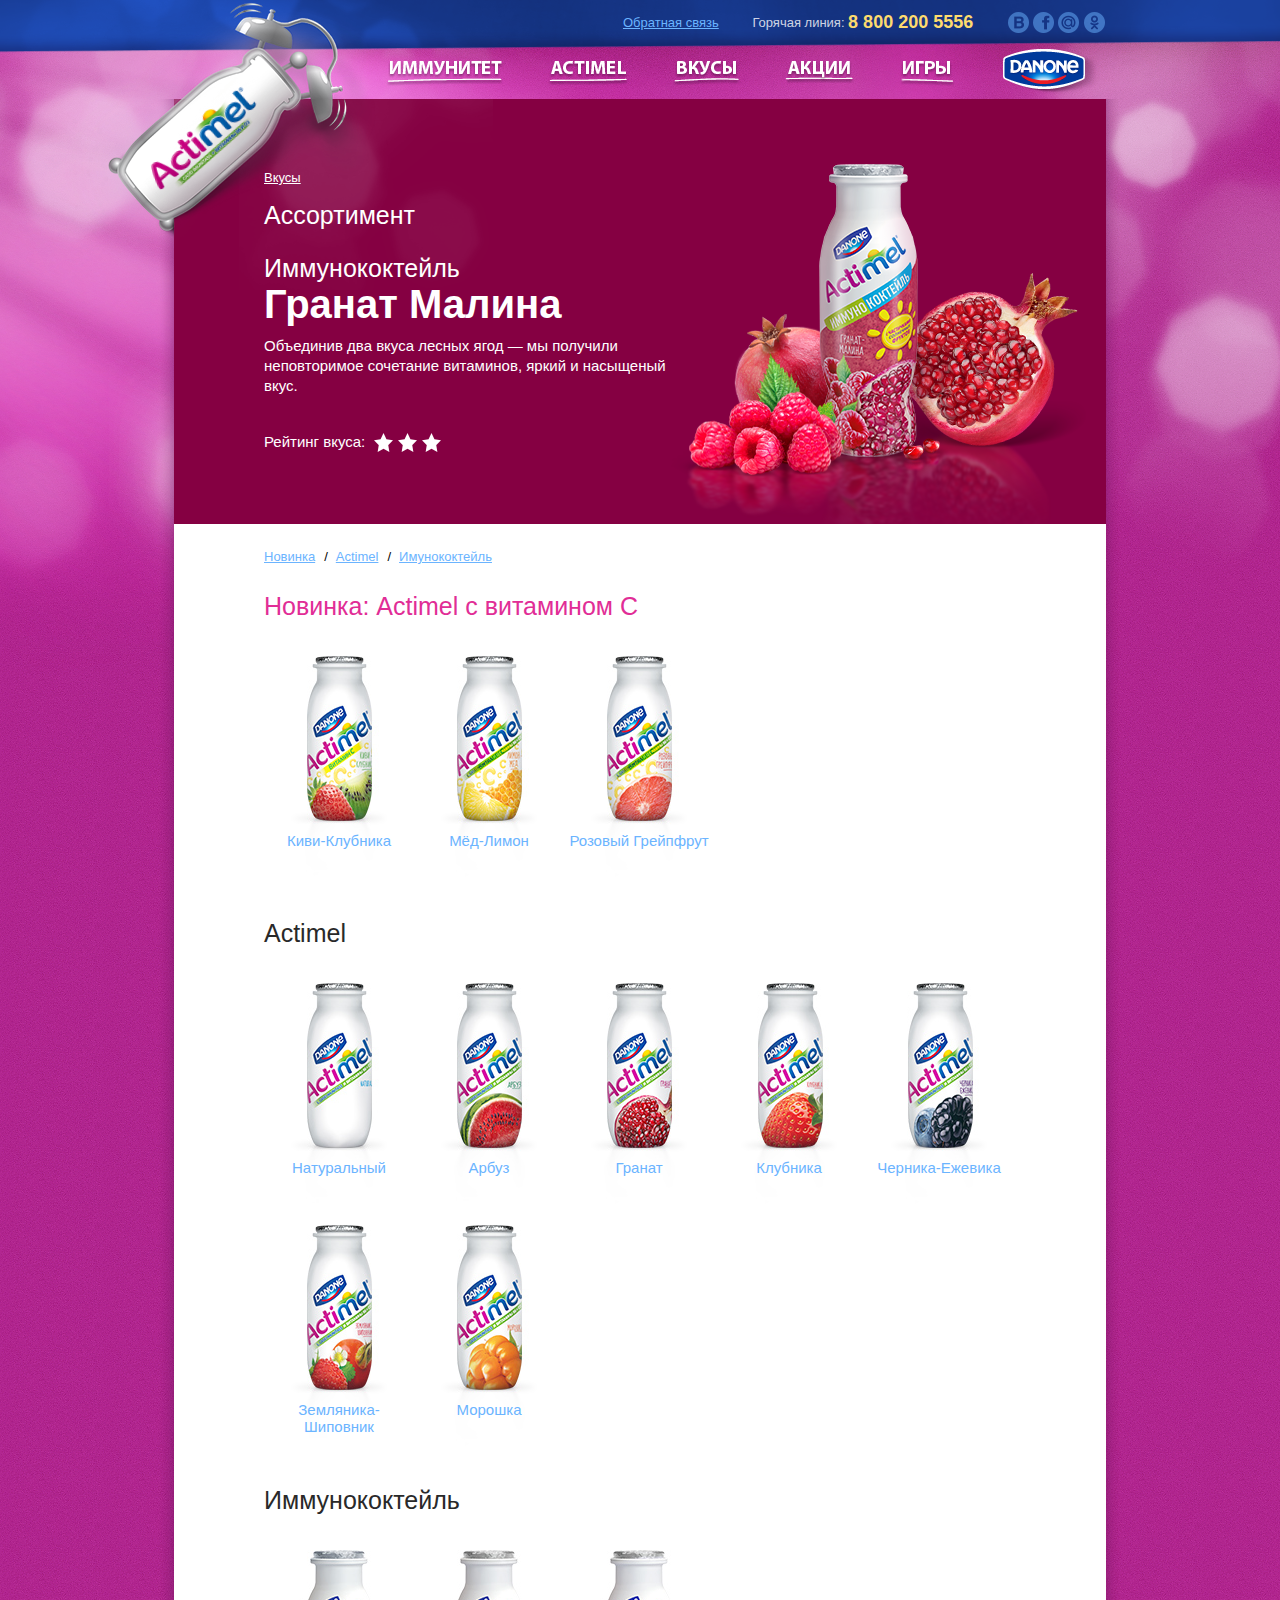
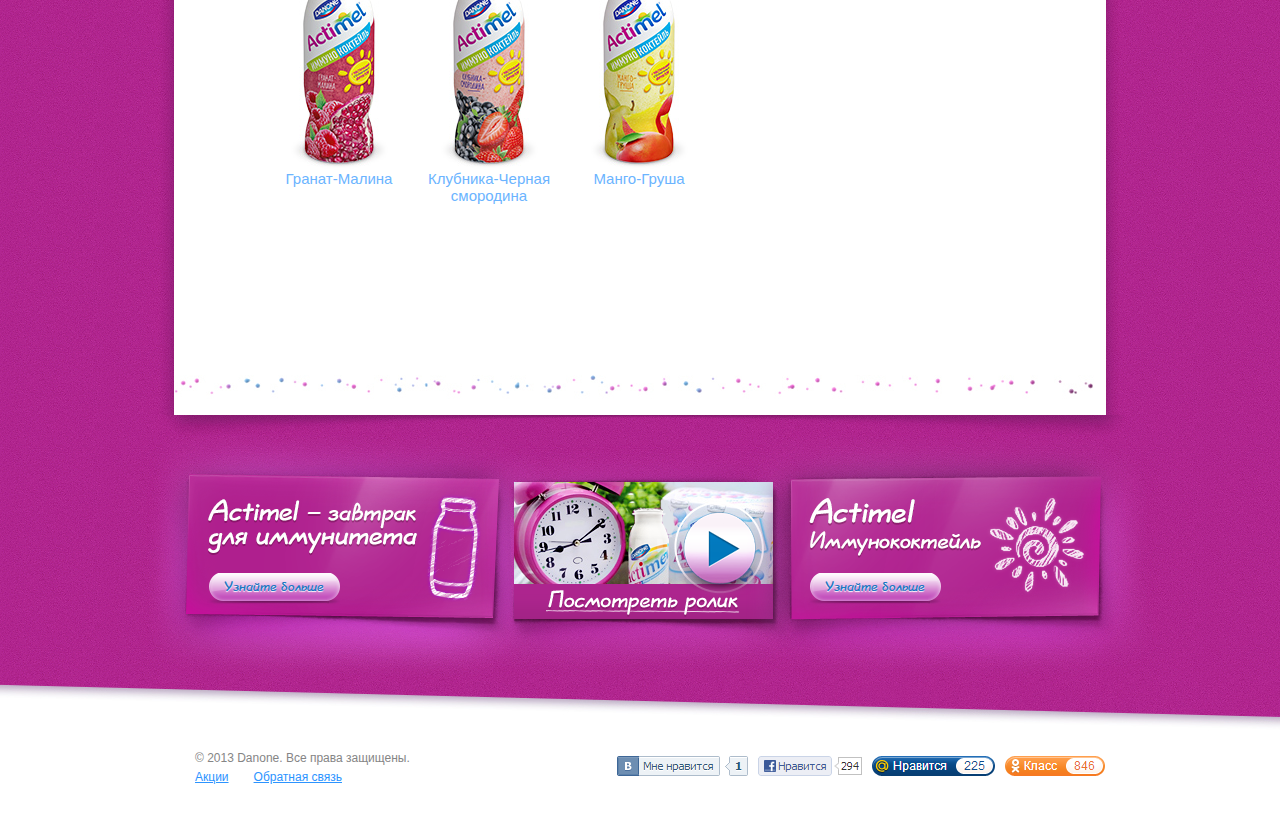
<file: inner-without-slider.html>
<!doctype html>
<!--[if IE 7]>
<html class="ie ie7" lang="en-US"><![endif]-->
<!--[if IE 8]>
<html class="ie ie8" lang="en-US"><![endif]-->
<!--[if gt IE 8]><!-->
<html lang="en-US"><!--<![endif]-->

<head>
	<meta charset="UTF-8">
	<meta name="viewport" content="width=device-width, initial-scale=1"/>
	<title>Actimel::inner</title>
	<link rel="icon" href="favicon.ico" type="image/x-icon"/>
	<link rel="shortcut icon" href="favicon.ico" type="image/x-icon"/>
	<link rel="stylesheet" href="css/screen.css">
	<!--[if lt IE 9]>
	<script src="js/html5shiv.js"></script>
	<![endif]-->
</head>
<body>

<div class="out">
	<span class="top-shadow">&nbsp;</span>
	<header class="clearfix">

		<div class="wrap clearfix">
			<span class="big-logo clearfix"><img src="img/logo-big.png" alt="actimel"/></span>
			<a href="#" class="top-link white">Вкусы</a>

			<div class="top-menu clearfix">
				<p>
					<a href="#" class="blue-text-link">Обратная связь</a>
				</p>

				<p>Горячая линия: <strong class="tel">8 800 200 5556</strong></p>

				<p>
					<a class="soc-link vk" href="#">vkontakte</a>
					<a class="soc-link fb" href="#">facebook</a>
					<a class="soc-link mailru" href="#">mailru</a>
					<a class="soc-link odnoklassniki" href="#">odnoklassniki</a>
				</p>

			</div>
			<div class="main-menu clearfix">
				<ul class="main-menu__list clearfix">
					<li class="main-menu__list__item main-menu__list__item_immune">
						<a href="#">Иммунитет</a>
						<div class="submenu">
							<ul class="submenu__list">
								<li><a href="#">Об иммунитете</a></li>
								<li><a href="#">Крепче с каждым днем</a></li>
								<li><a href="#">Факторы ослабляющие иммунитет</a></li>
								<li><a href="#">Способы укрепления иммунитета</a></li>
								<li><a href="#">Несколько слов о здоровом питании</a></li>
								<li><a href="#">Экспертное мнение</a></li><li><a href="#">Факторы ослабляющие иммунитет</a></li>
								<li><a href="#">Способы укрепления иммунитета</a></li>
								<li><a href="#">Несколько слов о здоровом питании</a></li>
								<li><a href="#">Экспертное мнение</a></li>

							</ul>
							<span class="shadow-top">&nbsp;</span>
							<span class="shadow-bot">&nbsp;</span>
							<span class="shadow-center">&nbsp;</span>
							<span class="right">&nbsp;</span>
							<span class="bottom">&nbsp;</span>
						</div>

					</li>
					<li class="main-menu__list__item main-menu__list__item_actimel">
						<a href="#">Actimel</a>
						<div class="submenu">
							<ul class="submenu__list">
								<li><a href="#">Об иммунитете</a></li>
								<li><a href="#">Способы укрепления иммунитета</a></li>
								<li><a href="#">Несколько слов о здоровом питании</a></li>
								<li><a href="#">Крепче с каждым днем</a></li>
								<li><a href="#">Факторы ослабляющие иммунитет</a></li>
							</ul>
							<span class="shadow-top">&nbsp;</span>
							<span class="shadow-bot">&nbsp;</span>
							<span class="shadow-center">&nbsp;</span>
							<span class="right">&nbsp;</span>
							<span class="bottom">&nbsp;</span>
						</div>
					</li>
					<li class="main-menu__list__item main-menu__list__item_tastes">
						<a href="#">Вкусы</a>
						<div class="submenu">
							<ul class="submenu__list">
								<li><a href="#">Об иммунитете</a></li>
								<li><a href="#">Способы укрепления иммунитета</a></li>
								<li><a href="#">Несколько слов о здоровом питании</a></li>

							</ul>
							<span class="shadow-top">&nbsp;</span>
							<span class="shadow-bot">&nbsp;</span>
							<span class="shadow-center">&nbsp;</span>
							<span class="right">&nbsp;</span>
							<span class="bottom">&nbsp;</span>
						</div>
					</li>
					<li class="main-menu__list__item main-menu__list__item_actions">
						<a href="#">Акции</a>
						<div class="submenu">
							<ul class="submenu__list">
								<li><a href="#">Об иммунитете</a></li>


							</ul>
							<span class="shadow-top">&nbsp;</span>
							<span class="shadow-bot">&nbsp;</span>
							<span class="shadow-center">&nbsp;</span>
							<span class="right">&nbsp;</span>
							<span class="bottom">&nbsp;</span>
						</div>
					</li>
					<li class="main-menu__list__item main-menu__list__item_games">
						<a href="#">Игры</a>
						<div class="submenu">
							<ul class="submenu__list">
								<li><a href="#">Об иммунитете</a></li>
								<li><a href="#">Способы укрепления иммунитета</a></li>
								<li><a href="#">Несколько слов о здоровом питании</a></li>

							</ul>
							<span class="shadow-top">&nbsp;</span>
							<span class="shadow-bot">&nbsp;</span>
							<span class="shadow-center">&nbsp;</span>
							<span class="right">&nbsp;</span>
							<span class="bottom">&nbsp;</span>
						</div>
					</li>
				</ul>
			</div>
			<div itemscope itemtype="http://schema.org/Organization" class="logo">
				<a itemprop="url" href="#"><img itemprop="logo" src="img/logo.png" alt="Froerup"/></a>
			</div>
			<!--logo end-->

		</div>
		<!--wrap end-->


	</header>
	<div class="content content_w-pattern">
		<div class="content_i clearfix">

			<div class="product-descr product-descr_without-slider">

					<div class="item item_malina">
                        <span class="spots">&nbsp;</span>
						<div class="text">
							<h3 class="text__type">Ассортимент</h3>
							<h2>Иммунококтейль</h2>

							<h3>Гранат Малина</h3>

							<p>Объединив два вкуса лесных ягод — мы получили неповторимое сочетание витаминов, яркий и насыщеный вкус.</p>
						</div>
						<div class="rating clearfix">
							<p>
								Рейтинг вкуса:
								<img src="img/star.png" alt="*"/><img src="img/star.png" alt="*"/><img src="img/star.png" alt="*"/>
							</p>

						</div>
						<div class="img">
							<img src="img/products/product-1.png" alt="title"/>
						</div>
					</div>



			</div>
			<!--product-descr end-->

			<div class="breadcrumbs clearfix">
				<ul>
					<li><a href="#">Новинка</a>/</li>
					<li><a href="#">Actimel</a>/</li>
					<li><a href="#">Имунококтейль</a></li>
				</ul>
			</div>

			<div class="product-list">
				<div class="row new clearfix">
					<h2>Новинка: Actimel с витамином С</h2>

					<div class="item">
						<a href="#">
							<img src="img/product-bottles/product-1.jpg" alt="title"/>
							<span>Киви-Клубника</span>
						</a>
					</div>

					<div class="item">
						<a href="#">
							<img src="img/product-bottles/product-2.jpg" alt="title"/>
							<span>Мёд-Лимон</span>
						</a>
					</div>

					<div class="item">
						<a href="#">
							<img src="img/product-bottles/product-3.jpg" alt="title"/>
							<span>Розовый Грейпфрут</span>
						</a>
					</div>

				</div>
				<div class="row clearfix">
					<h2>Actimel</h2>

					<div class="item">
						<a href="#">
							<img src="img/product-bottles/product-4.jpg" alt="title"/>
							<span>Натуральный</span>
						</a>
					</div>

					<div class="item">
						<a href="#">
							<img src="img/product-bottles/product-5.jpg" alt="title"/>
							<span>Арбуз</span>
						</a>
					</div>

					<div class="item">
						<a href="#">
							<img src="img/product-bottles/product-6.jpg" alt="title"/>
							<span>Гранат</span>
						</a>
					</div>

					<div class="item">
						<a href="#">
							<img src="img/product-bottles/product-7.jpg" alt="title"/>
							<span>Клубника</span>
						</a>
					</div>
					<div class="item">
						<a href="#">
							<img src="img/product-bottles/product-8.jpg" alt="title"/>
							<span>Черника-Ежевика</span>
						</a>
					</div>

					<div class="item">
						<a href="#">
							<img src="img/product-bottles/product-9.jpg" alt="title"/>
							<span>Земляника-Шиповник</span>
						</a>
					</div>

					<div class="item">
						<a href="#">
							<img src="img/product-bottles/product-10.jpg" alt="title"/>
							<span>Морошка</span>
						</a>
					</div>
				</div>
				<div class="row clearfix">
					<h2>Иммунококтейль</h2>

					<div class="item item_big">
						<a href="#">
							<img src="img/product-bottles/product-11.jpg" alt="title"/>
							<span>Гранат-Малина</span>
						</a>
					</div>
					<div class="item item_big">
						<a href="#">
							<img src="img/product-bottles/product-12.jpg" alt="title"/>
							<span>Клубника-Черная смородина</span>
						</a>
					</div>
					<div class="item item_big">
						<a href="#">
							<img src="img/product-bottles/product-13.jpg" alt="title"/>
							<span>Манго-Груша</span>
						</a>
					</div>
				</div>
			</div>

		</div>
		<!--content_i end-->
		<span class="bottom-shadow">&nbsp;</span>
		<span class="left-shadow">&nbsp;</span>
		<span class="right-shadow">&nbsp;</span>
	</div>
	<!--content end-->

	<div class="boxes">

		<div class="boxes_i clearfix">
			<div class="boxes__item">
				<img src="img/boxes/box1.png" alt="pic"/>
				<a href="#" class="more-btn">Узнайте больше <i>&nbsp;</i></a>
			</div>
			<div class="boxes__item boxes__item_small">
				<img src="img/boxes/box2.png" alt="pic"/>
				<a href="#" class="play-btn">&nbsp;</a>
			</div>
			<div class="boxes__item">
				<img src="img/boxes/box3.png" alt="pic"/>
				<a href="#" class="more-btn">Узнайте больше <i>&nbsp;</i></a>
			</div>
		</div>
		<!--boxes_i end-->


	</div>
	<!--boxes end-->
	<span class="left-pattern">&nbsp;</span>
	<span class="right-pattern">&nbsp;</span>

	<div class="push"></div>
</div>
<!--out end-->

<footer class="footer">
	<span class="top-bg">&nbsp;</span>

	<div class="wrap clearfix">
		<div class="share">
			<img src="img/soc-demo.png" alt=""/>
		</div>
		<p class="copy">© 2013 Danone. Все права защищены.</p>

		<p class="links"><a href="#">Акции</a><a href="#">Обратная связь</a></p>

	</div>
</footer>


<script type="text/javascript" src="js/jquery-1.9.1.js"></script>
<script type="text/javascript" src="js/jquery.carouFredSel-6.2.1-packed.js"></script>
<script type="text/javascript" src="js/html5shiv.js"></script>
<script type="text/javascript" src="js/start.js"></script>
</body>
</html>
</file>
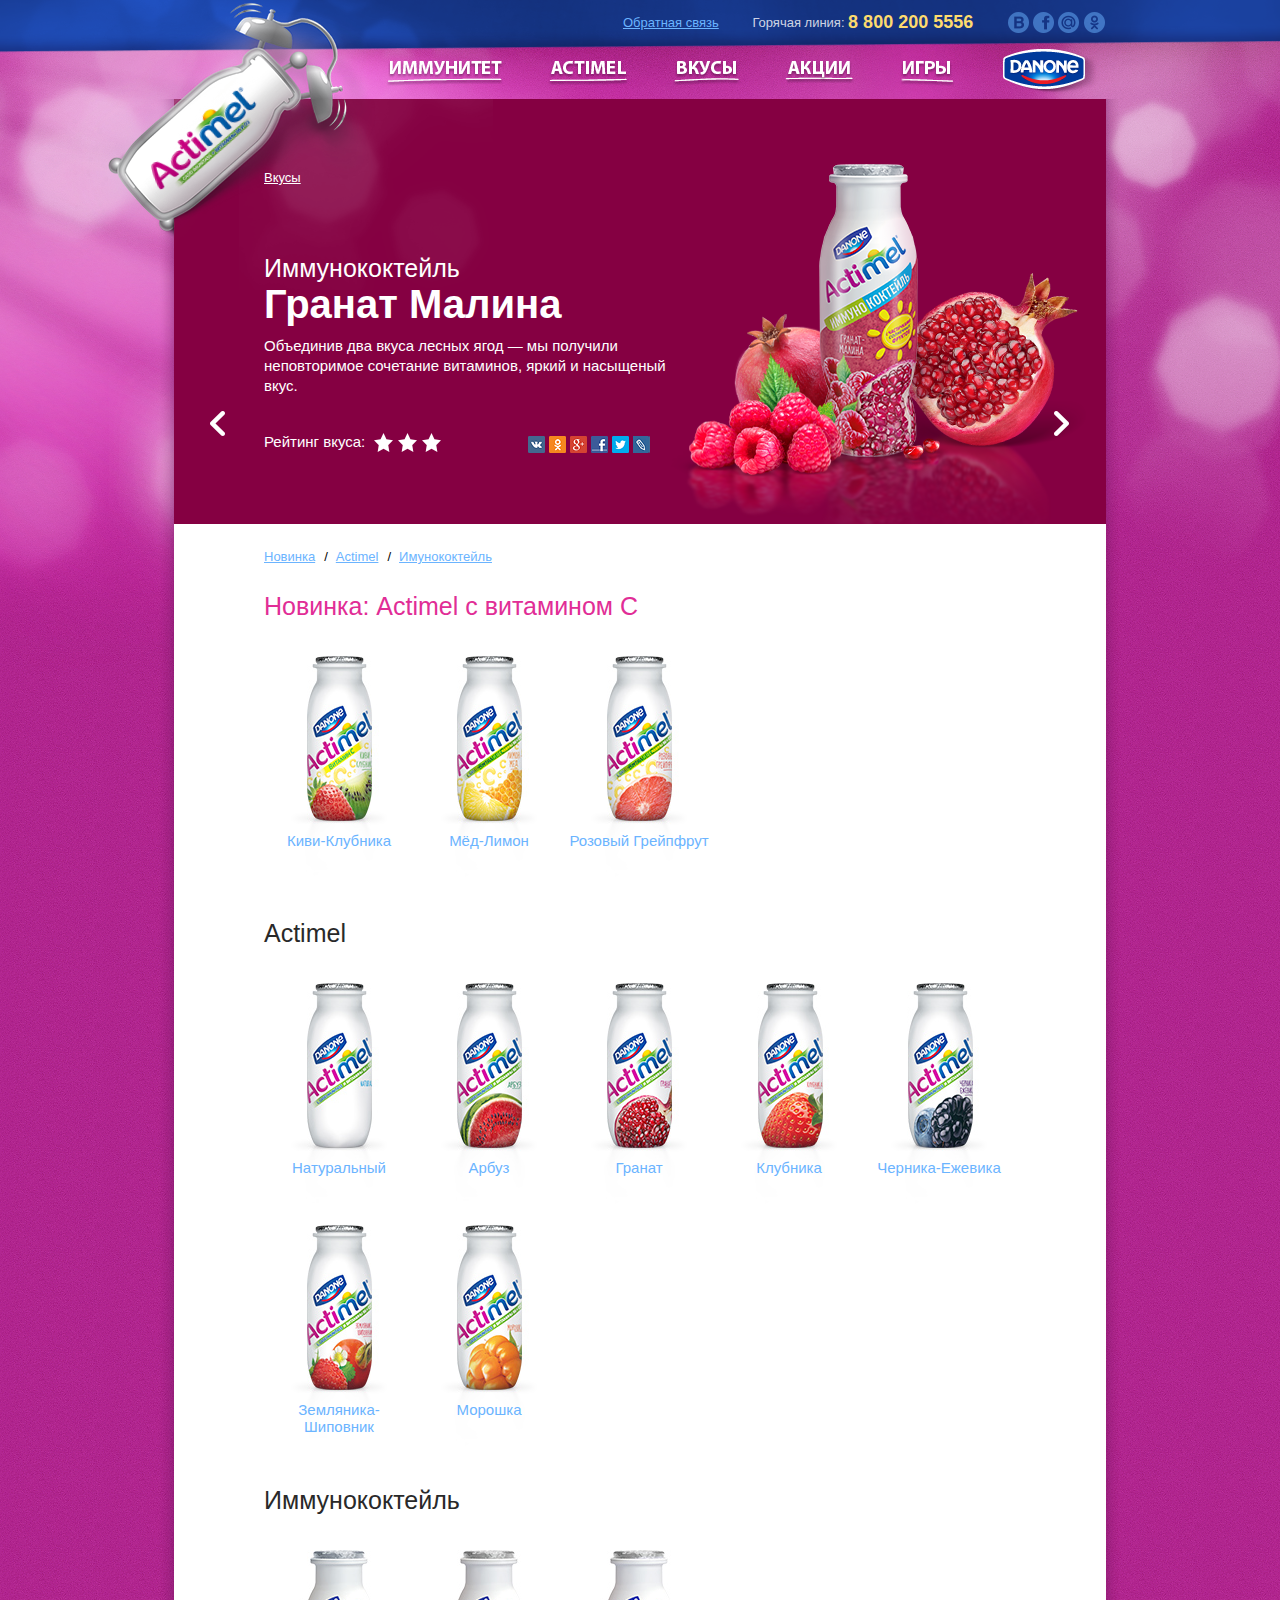
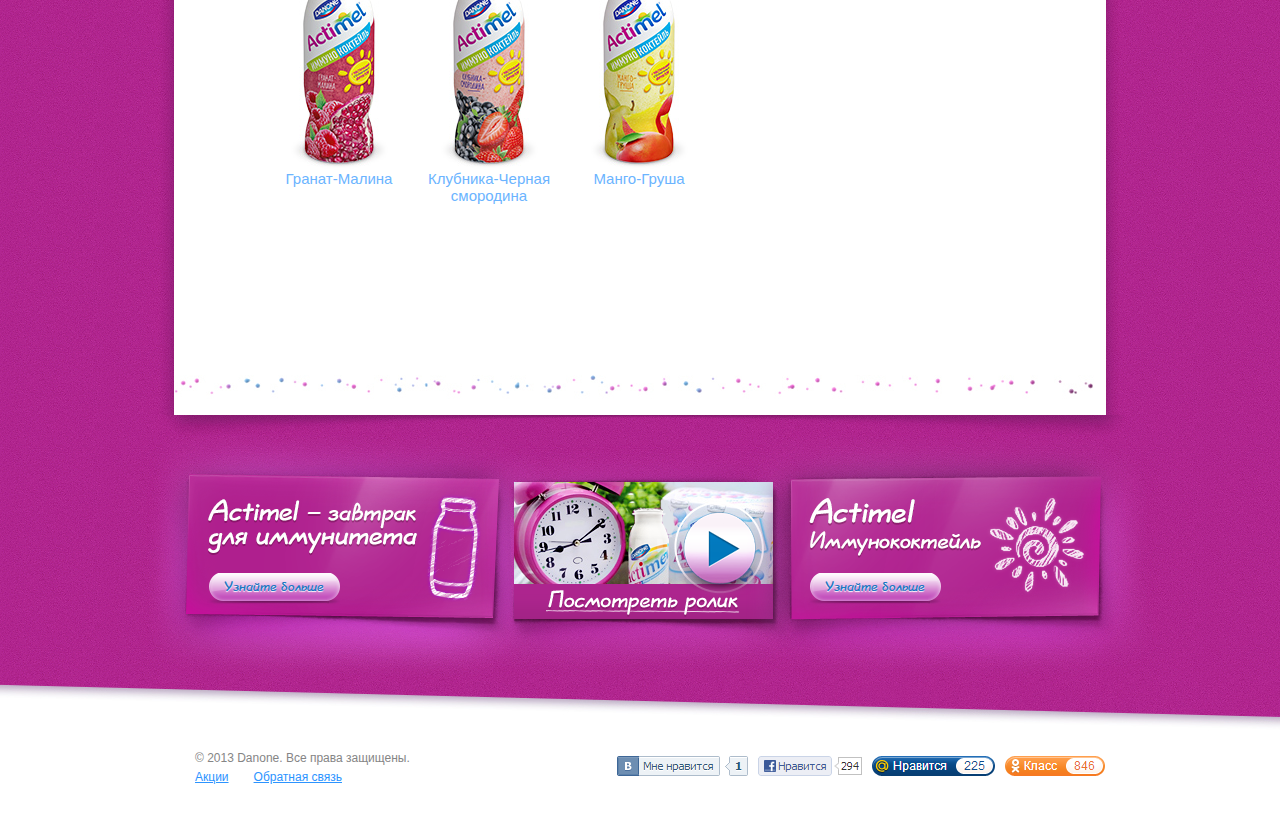
<file: inner.html>
<!doctype html>
<!--[if IE 7]>
<html class="ie ie7" lang="en-US"><![endif]-->
<!--[if IE 8]>
<html class="ie ie8" lang="en-US"><![endif]-->
<!--[if gt IE 8]><!-->
<html lang="en-US"><!--<![endif]-->

<head>
	<meta charset="UTF-8">
	<meta name="viewport" content="width=device-width, initial-scale=1"/>
	<title>Actimel::inner</title>
	<link rel="icon" href="favicon.ico" type="image/x-icon"/>
	<link rel="shortcut icon" href="favicon.ico" type="image/x-icon"/>
	<link rel="stylesheet" href="css/screen.css">
	<link rel="stylesheet" href="css/animation_patch.css">
	<!--[if lt IE 9]>
	<script src="js/html5shiv.js"></script>
	<![endif]-->

    <!--animations patch-->
    <script type="text/javascript" src="js/swfobject/swfobject.js"></script>
    <script type="text/javascript">
        swfobject.registerObject("topLeftSwf", "9.0.0");
        swfobject.registerObject("bottomLeftSwf", "9.0.0");
        swfobject.registerObject("topRightSwf", "9.0.0");
    </script>
    <!--animations patch end-->


</head>
<body>

<div class="out">
	<span class="top-shadow">&nbsp;</span>
	<header class="clearfix">

		<div class="wrap clearfix">
			<span class="big-logo clearfix"><img src="img/logo-big.png" alt="actimel"/></span>
			<a href="#" class="top-link white">Вкусы</a>

			<div class="top-menu clearfix">
				<p>
					<a href="#" class="blue-text-link">Обратная связь</a>
				</p>

				<p>Горячая линия: <strong class="tel">8 800 200 5556</strong></p>

				<p>
					<a class="soc-link vk" href="#">vkontakte</a>
					<a class="soc-link fb" href="#">facebook</a>
					<a class="soc-link mailru" href="#">mailru</a>
					<a class="soc-link odnoklassniki" href="#">odnoklassniki</a>
				</p>

			</div>
			<div class="main-menu clearfix">
				<ul class="main-menu__list clearfix">
					<li class="main-menu__list__item main-menu__list__item_immune">
						<a href="#">Иммунитет</a>
						<div class="submenu">
							<ul class="submenu__list">
								<li><a href="#">Об иммунитете</a></li>
								<li><a href="#">Крепче с каждым днем</a></li>
								<li><a href="#">Факторы ослабляющие иммунитет</a></li>
								<li><a href="#">Способы укрепления иммунитета</a></li>
								<li><a href="#">Несколько слов о здоровом питании</a></li>
								<li><a href="#">Экспертное мнение</a></li><li><a href="#">Факторы ослабляющие иммунитет</a></li>
								<li><a href="#">Способы укрепления иммунитета</a></li>
								<li><a href="#">Несколько слов о здоровом питании</a></li>
								<li><a href="#">Экспертное мнение</a></li>

							</ul>
							<span class="shadow-top">&nbsp;</span>
							<span class="shadow-bot">&nbsp;</span>
							<span class="shadow-center">&nbsp;</span>
							<span class="right">&nbsp;</span>
							<span class="bottom">&nbsp;</span>
						</div>

					</li>
					<li class="main-menu__list__item main-menu__list__item_actimel">
						<a href="#">Actimel</a>
						<div class="submenu">
							<ul class="submenu__list">
								<li><a href="#">Об иммунитете</a></li>
								<li><a href="#">Способы укрепления иммунитета</a></li>
								<li><a href="#">Несколько слов о здоровом питании</a></li>
								<li><a href="#">Крепче с каждым днем</a></li>
								<li><a href="#">Факторы ослабляющие иммунитет</a></li>
							</ul>
							<span class="shadow-top">&nbsp;</span>
							<span class="shadow-bot">&nbsp;</span>
							<span class="shadow-center">&nbsp;</span>
							<span class="right">&nbsp;</span>
							<span class="bottom">&nbsp;</span>
						</div>
					</li>
					<li class="main-menu__list__item main-menu__list__item_tastes">
						<a href="#">Вкусы</a>
						<div class="submenu">
							<ul class="submenu__list">
								<li><a href="#">Об иммунитете</a></li>
								<li><a href="#">Способы укрепления иммунитета</a></li>
								<li><a href="#">Несколько слов о здоровом питании</a></li>

							</ul>
							<span class="shadow-top">&nbsp;</span>
							<span class="shadow-bot">&nbsp;</span>
							<span class="shadow-center">&nbsp;</span>
							<span class="right">&nbsp;</span>
							<span class="bottom">&nbsp;</span>
						</div>
					</li>
					<li class="main-menu__list__item main-menu__list__item_actions">
						<a href="#">Акции</a>
						<div class="submenu">
							<ul class="submenu__list">
								<li><a href="#">Об иммунитете</a></li>


							</ul>
							<span class="shadow-top">&nbsp;</span>
							<span class="shadow-bot">&nbsp;</span>
							<span class="shadow-center">&nbsp;</span>
							<span class="right">&nbsp;</span>
							<span class="bottom">&nbsp;</span>
						</div>
					</li>
					<li class="main-menu__list__item main-menu__list__item_games">
						<a href="#">Игры</a>
						<div class="submenu">
							<ul class="submenu__list">
								<li><a href="#">Об иммунитете</a></li>
								<li><a href="#">Способы укрепления иммунитета</a></li>
								<li><a href="#">Несколько слов о здоровом питании</a></li>

							</ul>
							<span class="shadow-top">&nbsp;</span>
							<span class="shadow-bot">&nbsp;</span>
							<span class="shadow-center">&nbsp;</span>
							<span class="right">&nbsp;</span>
							<span class="bottom">&nbsp;</span>
						</div>
					</li>
				</ul>
			</div>
			<div itemscope itemtype="http://schema.org/Organization" class="logo">
				<a itemprop="url" href="#"><img itemprop="logo" src="img/logo.png" alt="Froerup"/></a>
			</div>
			<!--logo end-->

		</div>
		<!--wrap end-->


	</header>
	<div class="content content_w-pattern">
		<div class="content_i clearfix">

			<div class="product-descr">
				<div class="prev">&nbsp;</div>
				<div class="next">&nbsp;</div>
				<div class="product-descr__list clearfix">
					<div class="item item_malina">
                        <span class="spots">&nbsp;</span>
						<div class="text">
							<h2>Иммунококтейль</h2>

							<h3>Гранат Малина</h3>

							<p>Объединив два вкуса лесных ягод — мы получили неповторимое сочетание витаминов, яркий и насыщеный вкус.</p>
						</div>
						<div class="rating clearfix">
							<p>
								Рейтинг вкуса:
								<img src="img/star.png" alt="*"/><img src="img/star.png" alt="*"/><img src="img/star.png" alt="*"/>
							</p>
							<div class="share clearfix">
								<a class="vk" href="#"></a>
								<a class="odnoklassniki" href="#"></a>
								<a class="google" href="#"></a>
								<a class="fb" href="#"></a>
								<a class="twi" href="#"></a>
								<a class="lj" href="#"></a>
							</div>
						</div>
						<div class="img">
							<img src="img/products/product-1.png" alt="title"/>
						</div>
					</div>
					<div class="item item_natural">
                        <span class="spots">&nbsp;</span>
						<div class="text">
							<h2>Actimel</h2>

							<h3>Натуральный</h3>

							<p>Объединив два вкуса лесных ягод — мы получили неповторимое сочетание витаминов, яркий и насыщеный вкус.</p>
						</div>
						<div class="rating clearfix">
							<p>
								Рейтинг вкуса:
								<img src="img/star.png" alt="*"/><img src="img/star.png" alt="*"/><img src="img/star.png" alt="*"/>
							</p>
							<div class="share clearfix">
								<a class="vk" href="#"></a>
								<a class="odnoklassniki" href="#"></a>
								<a class="google" href="#"></a>
								<a class="fb" href="#"></a>
								<a class="twi" href="#"></a>
								<a class="lj" href="#"></a>
							</div>
						</div>
						<div class="img">
							<img src="img/products/product-2.png" alt="title"/>
						</div>
					</div>
					<div class="item item_watermelon">
                        <span class="spots">&nbsp;</span>
						<div class="text">
							<h2>Actimel</h2>

							<h3>Арбуз</h3>

							<p>Объединив два вкуса лесных ягод — мы получили неповторимое сочетание витаминов, яркий и насыщеный вкус.</p>
						</div>
						<div class="rating clearfix">
							<p>
								Рейтинг вкуса:
								<img src="img/star.png" alt="*"/><img src="img/star.png" alt="*"/><img src="img/star.png" alt="*"/>
							</p>
							<div class="share clearfix">
								<a class="vk" href="#"></a>
								<a class="odnoklassniki" href="#"></a>
								<a class="google" href="#"></a>
								<a class="fb" href="#"></a>
								<a class="twi" href="#"></a>
								<a class="lj" href="#"></a>
							</div>
						</div>
						<div class="img">
							<img src="img/products/product-3.png" alt="title"/>
						</div>
					</div>
					<div class="item item_granat">
                        <span class="spots">&nbsp;</span>
						<div class="text">
							<h2>Actimel</h2>

							<h3>Гранат</h3>

							<p>Объединив два вкуса лесных ягод — мы получили неповторимое сочетание витаминов, яркий и насыщеный вкус.</p>
						</div>
						<div class="rating clearfix">
							<p>
								Рейтинг вкуса:
								<img src="img/star.png" alt="*"/><img src="img/star.png" alt="*"/><img src="img/star.png" alt="*"/>
							</p>
							<div class="share clearfix">
								<a class="vk" href="#"></a>
								<a class="odnoklassniki" href="#"></a>
								<a class="google" href="#"></a>
								<a class="fb" href="#"></a>
								<a class="twi" href="#"></a>
								<a class="lj" href="#"></a>
							</div>
						</div>
						<div class="img">
							<img src="img/products/product-4.png" alt="title"/>
						</div>
					</div>
					<div class="item item_strawberry">
                        <span class="spots">&nbsp;</span>
						<div class="text">
							<h2>Actimel</h2>

							<h3>Клубника</h3>

							<p>Объединив два вкуса лесных ягод — мы получили неповторимое сочетание витаминов, яркий и насыщеный вкус.</p>
						</div>
						<div class="rating clearfix">
							<p>
								Рейтинг вкуса:
								<img src="img/star.png" alt="*"/><img src="img/star.png" alt="*"/><img src="img/star.png" alt="*"/>
							</p>
							<div class="share clearfix">
								<a class="vk" href="#"></a>
								<a class="odnoklassniki" href="#"></a>
								<a class="google" href="#"></a>
								<a class="fb" href="#"></a>
								<a class="twi" href="#"></a>
								<a class="lj" href="#"></a>
							</div>
						</div>
						<div class="img">
							<img src="img/products/product-5.png" alt="title"/>
						</div>
					</div>
					<div class="item item_kiwistrawberry">
                        <span class="spots">&nbsp;</span>
						<div class="text">
							<h2>Actimel</h2>

							<h3>Киви Клубника</h3>

							<p>Объединив два вкуса лесных ягод — мы получили неповторимое сочетание витаминов, яркий и насыщеный вкус.</p>
						</div>
						<div class="rating clearfix">
							<p>
								Рейтинг вкуса:
								<img src="img/star.png" alt="*"/><img src="img/star.png" alt="*"/><img src="img/star.png" alt="*"/>
							</p>
							<div class="share clearfix">
								<a class="vk" href="#"></a>
								<a class="odnoklassniki" href="#"></a>
								<a class="google" href="#"></a>
								<a class="fb" href="#"></a>
								<a class="twi" href="#"></a>
								<a class="lj" href="#"></a>
							</div>
						</div>
						<div class="img">
							<img src="img/products/product-6.png" alt="title"/>
						</div>
					</div>
					<div class="item item_blueberry">
                        <span class="spots">&nbsp;</span>
						<div class="text">
							<h2>Actimel</h2>

							<h3>Ежевика Черника</h3>

							<p>Объединив два вкуса лесных ягод — мы получили неповторимое сочетание витаминов, яркий и насыщеный вкус.</p>
						</div>
						<div class="rating clearfix">
							<p>
								Рейтинг вкуса:
								<img src="img/star.png" alt="*"/><img src="img/star.png" alt="*"/><img src="img/star.png" alt="*"/>
							</p>
							<div class="share clearfix">
								<a class="vk" href="#"></a>
								<a class="odnoklassniki" href="#"></a>
								<a class="google" href="#"></a>
								<a class="fb" href="#"></a>
								<a class="twi" href="#"></a>
								<a class="lj" href="#"></a>
							</div>
						</div>
						<div class="img">
							<img src="img/products/product-7.png" alt="title"/>
						</div>
					</div>
					<div class="item item_honeylemon">
                        <span class="spots">&nbsp;</span>
						<div class="text">
							<h2>Actimel</h2>

							<h3>Мёд Лемон</h3>

							<p>Объединив два вкуса лесных ягод — мы получили неповторимое сочетание витаминов, яркий и насыщеный вкус.</p>
						</div>
						<div class="rating clearfix">
							<p>
								Рейтинг вкуса:
								<img src="img/star.png" alt="*"/><img src="img/star.png" alt="*"/><img src="img/star.png" alt="*"/>
							</p>
							<div class="share clearfix">
								<a class="vk" href="#"></a>
								<a class="odnoklassniki" href="#"></a>
								<a class="google" href="#"></a>
								<a class="fb" href="#"></a>
								<a class="twi" href="#"></a>
								<a class="lj" href="#"></a>
							</div>
						</div>
						<div class="img">
							<img src="img/products/product-8.png" alt="title"/>
						</div>
					</div>
					<div class="item item_strawberryprayar">
                        <span class="spots">&nbsp;</span>
						<div class="text">
							<h2>Actimel</h2>

							<h3>Земляника Шиповник</h3>

							<p>Объединив два вкуса лесных ягод — мы получили неповторимое сочетание витаминов, яркий и насыщеный вкус.</p>
						</div>
						<div class="rating clearfix">
							<p>
								Рейтинг вкуса:
								<img src="img/star.png" alt="*"/><img src="img/star.png" alt="*"/><img src="img/star.png" alt="*"/>
							</p>
							<div class="share clearfix">
								<a class="vk" href="#"></a>
								<a class="odnoklassniki" href="#"></a>
								<a class="google" href="#"></a>
								<a class="fb" href="#"></a>
								<a class="twi" href="#"></a>
								<a class="lj" href="#"></a>
							</div>
						</div>
						<div class="img">
							<img src="img/products/product-9.png" alt="title"/>
						</div>
					</div>
					<div class="item item_cloudberry">
                        <span class="spots">&nbsp;</span>
						<div class="text">
							<h2>Actimel</h2>

							<h3>Морошка</h3>

							<p>Объединив два вкуса лесных ягод — мы получили неповторимое сочетание витаминов, яркий и насыщеный вкус.</p>
						</div>
						<div class="rating clearfix">
							<p>
								Рейтинг вкуса:
								<img src="img/star.png" alt="*"/><img src="img/star.png" alt="*"/><img src="img/star.png" alt="*"/>
							</p>
							<div class="share clearfix">
								<a class="vk" href="#"></a>
								<a class="odnoklassniki" href="#"></a>
								<a class="google" href="#"></a>
								<a class="fb" href="#"></a>
								<a class="twi" href="#"></a>
								<a class="lj" href="#"></a>
							</div>
						</div>
						<div class="img">
							<img src="img/products/product-10.png" alt="title"/>
						</div>
					</div>
					<div class="item item_grape">
                        <span class="spots">&nbsp;</span>
						<div class="text">
							<h2>Actimel</h2>

							<h3>Грейпфрут</h3>

							<p>Объединив два вкуса лесных ягод — мы получили неповторимое сочетание витаминов, яркий и насыщеный вкус.</p>
						</div>
						<div class="rating clearfix">
							<p>
								Рейтинг вкуса:
								<img src="img/star.png" alt="*"/><img src="img/star.png" alt="*"/><img src="img/star.png" alt="*"/>
							</p>
							<div class="share clearfix">
								<a class="vk" href="#"></a>
								<a class="odnoklassniki" href="#"></a>
								<a class="google" href="#"></a>
								<a class="fb" href="#"></a>
								<a class="twi" href="#"></a>
								<a class="lj" href="#"></a>
							</div>
						</div>
						<div class="img">
							<img src="img/products/product-11.png" alt="title"/>
						</div>
					</div>
					<div class="item item_gr-rb">
                        <span class="spots">&nbsp;</span>
						<div class="text">
							<h2>Actimel</h2>

							<h3>Гранат Малина</h3>

							<p>Объединив два вкуса лесных ягод — мы получили неповторимое сочетание витаминов, яркий и насыщеный вкус.</p>
						</div>
						<div class="rating clearfix">
							<p>
								Рейтинг вкуса:
								<img src="img/star.png" alt="*"/><img src="img/star.png" alt="*"/><img src="img/star.png" alt="*"/>
							</p>
							<div class="share clearfix">
								<a class="vk" href="#"></a>
								<a class="odnoklassniki" href="#"></a>
								<a class="google" href="#"></a>
								<a class="fb" href="#"></a>
								<a class="twi" href="#"></a>
								<a class="lj" href="#"></a>
							</div>
						</div>
						<div class="img">
							<img src="img/products/product-12.png" alt="title"/>
						</div>
					</div>
					<div class="item item_mango">
                        <span class="spots">&nbsp;</span>
						<div class="text">
							<h2>Actimel</h2>

							<h3>Манго Груша</h3>

							<p>Объединив два вкуса лесных ягод — мы получили неповторимое сочетание витаминов, яркий и насыщеный вкус.</p>
						</div>
						<div class="rating clearfix">
							<p>
								Рейтинг вкуса:
								<img src="img/star.png" alt="*"/><img src="img/star.png" alt="*"/><img src="img/star.png" alt="*"/>
							</p>
							<div class="share clearfix">
								<a class="vk" href="#"></a>
								<a class="odnoklassniki" href="#"></a>
								<a class="google" href="#"></a>
								<a class="fb" href="#"></a>
								<a class="twi" href="#"></a>
								<a class="lj" href="#"></a>
							</div>
						</div>
						<div class="img">
							<img src="img/products/product-13.png" alt="title"/>
						</div>
					</div>
					<div class="item item_strawberry-2">
                        <span class="spots">&nbsp;</span>
						<div class="text">
							<h2>Actimel</h2>

							<h3>Клубника Смородина</h3>

							<p>Объединив два вкуса лесных ягод — мы получили неповторимое сочетание витаминов, яркий и насыщеный вкус.</p>
						</div>
						<div class="rating clearfix">
							<p>
								Рейтинг вкуса:
								<img src="img/star.png" alt="*"/><img src="img/star.png" alt="*"/><img src="img/star.png" alt="*"/>
							</p>
							<div class="share clearfix">
								<a class="vk" href="#"></a>
								<a class="odnoklassniki" href="#"></a>
								<a class="google" href="#"></a>
								<a class="fb" href="#"></a>
								<a class="twi" href="#"></a>
								<a class="lj" href="#"></a>
							</div>
						</div>
						<div class="img">
							<img src="img/products/product-14.png" alt="title"/>
						</div>
					</div>
				</div>

			</div>
			<!--product-descr end-->

			<div class="breadcrumbs clearfix">
				<ul>
					<li><a href="#">Новинка</a>/</li>
					<li><a href="#">Actimel</a>/</li>
					<li><a href="#">Имунококтейль</a></li>
				</ul>
			</div>

			<div class="product-list">
				<div class="row new clearfix">
					<h2>Новинка: Actimel с витамином С</h2>

					<div class="item">
						<a href="#">
							<img src="img/product-bottles/product-1.jpg" alt="title"/>
							<span>Киви-Клубника</span>
						</a>
					</div>

					<div class="item">
						<a href="#">
							<img src="img/product-bottles/product-2.jpg" alt="title"/>
							<span>Мёд-Лимон</span>
						</a>
					</div>

					<div class="item">
						<a href="#">
							<img src="img/product-bottles/product-3.jpg" alt="title"/>
							<span>Розовый Грейпфрут</span>
						</a>
					</div>

				</div>
				<div class="row clearfix">
					<h2>Actimel</h2>

					<div class="item">
						<a href="#">
							<img src="img/product-bottles/product-4.jpg" alt="title"/>
							<span>Натуральный</span>
						</a>
					</div>

					<div class="item">
						<a href="#">
							<img src="img/product-bottles/product-5.jpg" alt="title"/>
							<span>Арбуз</span>
						</a>
					</div>

					<div class="item">
						<a href="#">
							<img src="img/product-bottles/product-6.jpg" alt="title"/>
							<span>Гранат</span>
						</a>
					</div>

					<div class="item">
						<a href="#">
							<img src="img/product-bottles/product-7.jpg" alt="title"/>
							<span>Клубника</span>
						</a>
					</div>
					<div class="item">
						<a href="#">
							<img src="img/product-bottles/product-8.jpg" alt="title"/>
							<span>Черника-Ежевика</span>
						</a>
					</div>

					<div class="item">
						<a href="#">
							<img src="img/product-bottles/product-9.jpg" alt="title"/>
							<span>Земляника-Шиповник</span>
						</a>
					</div>

					<div class="item">
						<a href="#">
							<img src="img/product-bottles/product-10.jpg" alt="title"/>
							<span>Морошка</span>
						</a>
					</div>
				</div>
				<div class="row clearfix">
					<h2>Иммунококтейль</h2>

					<div class="item item_big">
						<a href="#">
							<img src="img/product-bottles/product-11.jpg" alt="title"/>
							<span>Гранат-Малина</span>
						</a>
					</div>
					<div class="item item_big">
						<a href="#">
							<img src="img/product-bottles/product-12.jpg" alt="title"/>
							<span>Клубника-Черная смородина</span>
						</a>
					</div>
					<div class="item item_big">
						<a href="#">
							<img src="img/product-bottles/product-13.jpg" alt="title"/>
							<span>Манго-Груша</span>
						</a>
					</div>
				</div>
			</div>

		</div>
		<!--content_i end-->
		<span class="bottom-shadow">&nbsp;</span>
		<span class="left-shadow">&nbsp;</span>
		<span class="right-shadow">&nbsp;</span>
	</div>
	<!--content end-->

	<div class="boxes">

		<div class="boxes_i clearfix">
			<div class="boxes__item">
				<img src="img/boxes/box1.png" alt="pic"/>
				<a href="#" class="more-btn">Узнайте больше <i>&nbsp;</i></a>
			</div>
			<div class="boxes__item boxes__item_small">
				<img src="img/boxes/box2.png" alt="pic"/>
				<a href="#" class="play-btn">&nbsp;</a>
			</div>
			<div class="boxes__item">
				<img src="img/boxes/box3.png" alt="pic"/>
				<a href="#" class="more-btn">Узнайте больше <i>&nbsp;</i></a>
			</div>
		</div>
		<!--boxes_i end-->


	</div>
	<!--boxes end-->
	<span class="left-pattern">&nbsp;</span>
	<span class="right-pattern">&nbsp;</span>

	<div class="push"></div>
</div>
<!--out end-->

<!--animations-->

<div class="topLeftAnimation">
    <object classid="clsid:D27CDB6E-AE6D-11cf-96B8-444553540000" width="159" height="690" id="topLeftSwf" name="topLeft">
        <param name="movie" value="img/animations/topLeft.swf" />
        <param name="menu" value="false" />
        <param name="quality" value="best" />
        <param name="wmode" value="transparent" />
        <!--[if !IE]>-->
        <object type="application/x-shockwave-flash" data="img/animations/topLeft.swf" width="159" height="690">

            <param name="menu" value="false" />
            <param name="quality" value="best" />
            <param name="wmode" value="transparent" />
            <!--<![endif]-->

            <!--[if !IE]>-->
        </object>
        <!--<![endif]-->
    </object>
</div>

<div class="bottomLeftAnimation">
    <object classid="clsid:D27CDB6E-AE6D-11cf-96B8-444553540000" width="268" height="785" id="bottomLeftSwf" name="bottomLeft">
        <param name="movie" value="img/animations/bottomLeft.swf" />
        <param name="menu" value="false" />
        <param name="quality" value="best" />
        <param name="wmode" value="transparent" />
        <!--[if !IE]>-->
        <object type="application/x-shockwave-flash" data="img/animations/bottomLeft.swf" width="268" height="785">

            <param name="menu" value="false" />
            <param name="quality" value="best" />
            <param name="wmode" value="transparent" />
            <!--<![endif]-->

            <!--[if !IE]>-->
        </object>
        <!--<![endif]-->
    </object>
</div>


<div class="topRightAnimation">
    <object classid="clsid:D27CDB6E-AE6D-11cf-96B8-444553540000" width="160" height="490" id="topRightSwf" name="bottomLeft">
        <param name="movie" value="img/animations/topRight.swf" />
        <param name="menu" value="false" />
        <param name="quality" value="best" />
        <param name="wmode" value="transparent" />
        <!--[if !IE]>-->
        <object type="application/x-shockwave-flash" data="img/animations/topRight.swf" width="160" height="490">

            <param name="menu" value="false" />
            <param name="quality" value="best" />
            <param name="wmode" value="transparent" />
            <!--<![endif]-->

            <!--[if !IE]>-->
        </object>
        <!--<![endif]-->
    </object>
</div>

<!--animations end-->


<footer class="footer">
	<span class="top-bg">&nbsp;</span>

	<div class="wrap clearfix">
		<div class="share">
			<img src="img/soc-demo.png" alt=""/>
		</div>
		<p class="copy">© 2013 Danone. Все права защищены.</p>

		<p class="links"><a href="#">Акции</a><a href="#">Обратная связь</a></p>

	</div>
</footer>


<script type="text/javascript" src="js/jquery-1.9.1.js"></script>
<script type="text/javascript" src="js/jquery.carouFredSel-6.2.1-packed.js"></script>
<script type="text/javascript" src="js/html5shiv.js"></script>
<script type="text/javascript" src="js/start.js"></script>
</body>
</html>
</file>
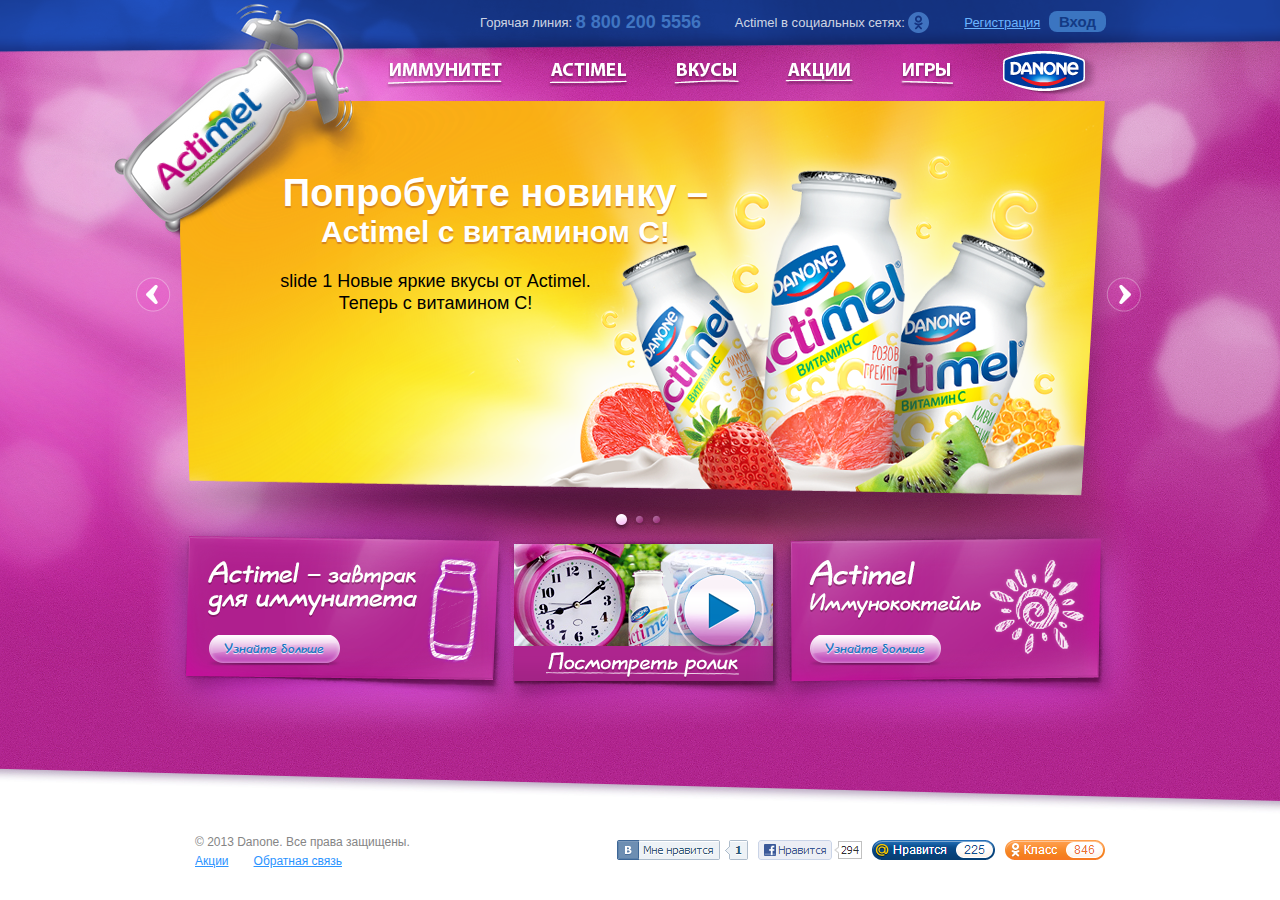
<file: main_final.html>
<!doctype html>
<!--[if IE 7]>
<html class="ie ie7" lang="en-US"><![endif]-->
<!--[if IE 8]>
<html class="ie ie8" lang="en-US"><![endif]-->
<!--[if gt IE 8]><!-->
<html lang="en-US"><!--<![endif]-->

<head>
	<meta charset="UTF-8">
	<meta name="viewport" content="width=device-width, initial-scale=1"/>
	<title>Actimel::main</title>
	<link rel="icon" href="favicon.ico" type="image/x-icon"/>
	<link rel="shortcut icon" href="favicon.ico" type="image/x-icon"/>
	<link rel="stylesheet" href="css/screen.css">
	<!--[if lt IE 9]>
	<script src="js/html5shiv.js"></script>
	<![endif]-->
</head>
<body>

<div class="out out_home">
<span class="top-shadow">&nbsp;</span>
<header class="clearfix">

	<div class="wrap clearfix">
		<span class="big-logo clearfix"><img src="img/logo-big.png" alt="actimel"/></span>
		<div class="top-menu clearfix">
			<p>Горячая линия: <strong class="tel">8 800 200 5556</strong></p>
			<p>Actimel в социальных сетях: <a class="soc-link odnoklassniki" href="#">odnoklassniki</a></p>
            <p>
	            <a href="#" class="blue-text-link register">Регистрация</a>
	            <a href="#" class="login">Вход</a>
            </p>
		</div>
		<div class="main-menu clearfix">
			<ul class="main-menu__list clearfix">
				<li class="main-menu__list__item main-menu__list__item_immune">
					<a href="#">Иммунитет</a>
					<div class="submenu">
						<ul class="submenu__list">
							<li><a href="#">Об иммунитете</a></li>
							<li><a href="#">Крепче с каждым днем</a></li>
							<li><a href="#">Факторы ослабляющие иммунитет</a></li>
							<li><a href="#">Способы укрепления иммунитета</a></li>
							<li><a href="#">Несколько слов о здоровом питании</a></li>
							<li><a href="#">Экспертное мнение</a></li><li><a href="#">Факторы ослабляющие иммунитет</a></li>
							<li><a href="#">Способы укрепления иммунитета</a></li>
							<li><a href="#">Несколько слов о здоровом питании</a></li>
							<li><a href="#">Экспертное мнение</a></li>

						</ul>
						<span class="shadow-top">&nbsp;</span>
						<span class="shadow-bot">&nbsp;</span>
						<span class="shadow-center">&nbsp;</span>
						<span class="right">&nbsp;</span>
						<span class="bottom">&nbsp;</span>
					</div>

				</li>
				<li class="main-menu__list__item main-menu__list__item_actimel">
					<a href="#">Actimel</a>
					<div class="submenu">
						<ul class="submenu__list">
							<li><a href="#">Об иммунитете</a></li>
							<li><a href="#">Способы укрепления иммунитета</a></li>
							<li><a href="#">Несколько слов о здоровом питании</a></li>
							<li><a href="#">Крепче с каждым днем</a></li>
							<li><a href="#">Факторы ослабляющие иммунитет</a></li>
						</ul>
						<span class="shadow-top">&nbsp;</span>
						<span class="shadow-bot">&nbsp;</span>
						<span class="shadow-center">&nbsp;</span>
						<span class="right">&nbsp;</span>
						<span class="bottom">&nbsp;</span>
					</div>
				</li>
				<li class="main-menu__list__item main-menu__list__item_tastes">
					<a href="#">Вкусы</a>
					<div class="submenu">
						<ul class="submenu__list">
							<li><a href="#">Об иммунитете</a></li>
							<li><a href="#">Способы укрепления иммунитета</a></li>
							<li><a href="#">Несколько слов о здоровом питании</a></li>

						</ul>
						<span class="shadow-top">&nbsp;</span>
						<span class="shadow-bot">&nbsp;</span>
						<span class="shadow-center">&nbsp;</span>
						<span class="right">&nbsp;</span>
						<span class="bottom">&nbsp;</span>
					</div>
				</li>
				<li class="main-menu__list__item main-menu__list__item_actions">
					<a href="#">Акции</a>
					<div class="submenu">
						<ul class="submenu__list">
							<li><a href="#">Об иммунитете</a></li>


						</ul>
						<span class="shadow-top">&nbsp;</span>
						<span class="shadow-bot">&nbsp;</span>
						<span class="shadow-center">&nbsp;</span>
						<span class="right">&nbsp;</span>
						<span class="bottom">&nbsp;</span>
					</div>
				</li>
				<li class="main-menu__list__item main-menu__list__item_games">
					<a href="#">Игры</a>
					<div class="submenu">
						<ul class="submenu__list">
							<li><a href="#">Об иммунитете</a></li>
							<li><a href="#">Способы укрепления иммунитета</a></li>
							<li><a href="#">Несколько слов о здоровом питании</a></li>

						</ul>
						<span class="shadow-top">&nbsp;</span>
						<span class="shadow-bot">&nbsp;</span>
						<span class="shadow-center">&nbsp;</span>
						<span class="right">&nbsp;</span>
						<span class="bottom">&nbsp;</span>
					</div>
				</li>
			</ul>
		</div>
		<div itemscope itemtype="http://schema.org/Organization" class="logo">
			<a itemprop="url" href="#"><img itemprop="logo" src="img/logo.png" alt="Froerup"/></a>
		</div> 		<!--logo end-->

	</div>	<!--wrap end-->


</header>


		<section class="carousel">

			<ul class="clearfix">
				<li>
					<img src="img/slides/slide1.png" alt="slide"/>

					<div class="text">
                     	<h1><span class="font38">Попробуйте новинку –</span> <span class="font30">Actimel с витамином С!</span></h1>
						<p>slide 1 Новые яркие вкусы от Actimel. Теперь с витамином С!</p>
                 	</div>
				</li>
				<li>
					<img src="img/slides/slide1.png" alt="slide"/>
					<div class="text">
						<h1><span class="font38">Попробуйте новинку –</span> <span class="font30">Actimel с витамином С!</span></h1>
						<p>slide 2 Новые яркие вкусы от Actimel. Теперь с витамином С! Новые яркие вкусы от Actimel.</p>
					</div>
				</li>
				<li>
					<img src="img/slides/slide1.png" alt="slide"/>
					<div class="text">
						<h1><span class="font38">Попробуйте новинку –</span> <span class="font30">Actimel с витамином С!</span></h1>
						<p>slide 3 Новые яркие вкусы от Actimel. Теперь с витамином С!</p>
					</div>
				</li>

			</ul>
			<div class="carousel__controls">
				<a class="prev" href="#">&nbsp;</a>
				<a class="next" href="#">&nbsp;</a>
			</div>


		</section><!--carousel end-->
	<div class="carousel__paging"></div>
	<div class="boxes">

			<div class="boxes_i clearfix">
				<div class="boxes__item">
					<img src="img/boxes/box1.png" alt="pic"/>
					<a href="#" class="more-btn">Узнайте больше <i>&nbsp;</i></a>
				</div>
				<div class="boxes__item boxes__item_small">
					<img src="img/boxes/box2.png" alt="pic"/>
					<a href="#" class="play-btn">&nbsp;</a>
				</div>
				<div class="boxes__item">
					<img src="img/boxes/box3.png" alt="pic"/>
					<a href="#" class="more-btn">Узнайте больше <i>&nbsp;</i></a>
				</div>
			</div> <!--boxes_i end-->


	</div><!--boxes end-->
	<span class="left-pattern">&nbsp;</span>
	<span class="right-pattern">&nbsp;</span>
	<div class="push"></div>
</div><!--out end-->

<footer class="footer">
	<span class="top-bg">&nbsp;</span>
	 <div class="wrap clearfix">
		 <div class="share">
			 <img src="img/soc-demo.png" alt=""/>
		 </div>
		 <p class="copy">© 2013 Danone. Все права защищены.</p>
		 <p class="links"><a href="#">Акции</a><a href="#">Обратная связь</a></p>

	 </div>
</footer>


<script type="text/javascript" src="js/jquery-1.9.1.js"></script>
<script type="text/javascript" src="js/jquery.carouFredSel-6.2.1-packed.js"></script>
<script type="text/javascript" src="js/html5shiv.js"></script>
<script type="text/javascript" src="js/start.js"></script>
</body>
</html>
</file>
<file: css/screen.css>
@charset "UTF-8";
@font-face { font-family: 'MyriadPro-Regular'; src: url("../font/myriadpro-regular.eot"); src: url("../font/myriadpro-regular.eot?#iefix") format("embedded-opentype"), url("../font/myriadpro-regular.woff") format("woff"), url("../font/myriadpro-regular.ttf") format("truetype"), url("../font/myriadpro-regular.svg#MyriadProRegular") format("svg"); font-weight: normal; font-style: normal; }

@font-face { font-family: 'MyriadProBold'; src: url("../font/myriadpro-bold.eot"); src: url("../font/myriadpro-bold.eot?#iefix") format("embedded-opentype"), url("../font/myriadpro-bold.woff") format("woff"), url("../font/myriadpro-bold.ttf") format("truetype"), url("../font/myriadpro-bold.svg#MyriadProBold") format("svg"); }

@font-face { font-family: 'MyriadProSemiboldSemiExtended'; src: url("../font/767659.eot"); src: url("../font/767659.eot?#iefix") format("embedded-opentype"), url("../font/767659.woff") format("woff"), url("../font/767659.ttf") format("truetype"), url("../font/767659.svg#MyriadProSemiboldSemiExtended") format("svg"); }

/* Generated by Font Squirrel (http://www.fontsquirrel.com) on October 23, 2013 */
@font-face { font-family: 'eskizoneboldcbold'; src: url("../font/eskizobc-webfont.eot"); src: url("../font/eskizobc-webfont.eot?#iefix") format("embedded-opentype"), url("../font/eskizobc-webfont.woff") format("woff"), url("../font/eskizobc-webfont.ttf") format("truetype"); font-weight: normal; font-style: normal; }

/*VARIABLES*/
/* --------------- reset.css --------------- */
html, body, div, span, h1, h2, h3, h4, h5, h6, p, em, img, strong, sub, sup, b, u, i, dl, dt, dd, ol, ul, li, fieldset, form, label, table, tbody, tfoot, thead, tr, th, td { margin: 0; padding: 0; border: 0; outline: 0; vertical-align: baseline; background: transparent; }

a { margin: 0; padding: 0; vertical-align: baseline; background: transparent; text-decoration: none; color: #fff; }

table { border-collapse: collapse; border-spacing: 0; }

td, td img { vertical-align: top; }

input, select, button, textarea { margin: 0; font-size: 100%; font-family: Arial, sans-serif; color: #fff; }

input[type="checkbox"] { vertical-align: bottom; }

input[type="radio"] { vertical-align: text-bottom; }

sub { vertical-align: sub; font-size: smaller; }

sup { vertical-align: super; font-size: smaller; }

/* --------------- /reset.css --------------- */
.clearfix:before, .clearfix:after { content: "\0020"; display: block; height: 0; visibility: hidden; }

.clearfix:after { clear: both; }

.clearfix { zoom: 1; }

body { position: relative; color: #000; text-align: left; font: 14px/16px Arial, sans-serif; background: #fff; }

label, input[type="button"], input[type="submit"], button { cursor: pointer; }

.soc-link { text-indent: -119988px; overflow: hidden; text-align: left; width: 22px; height: 22px; background: url(../img/soc-s.png) repeat 0 0 transparent; display: inline-block; }
.soc-link.fb { background-position: -27px 0; }
.soc-link.mailru { background-position: -53px 0; }
.soc-link.odnoklassniki { background-position: -79px 0; }

.more-btn { display: block; font-family: "eskizoneboldcbold", sans-serif; color: #1C77C1; font-size: 15px; line-height: 28px; height: 33px; position: relative; background: url(../img/more-btn.png) repeat 0 0 transparent; padding-right: 5px; padding-left: 17px; text-align: left; text-shadow: white 0 1px 1px; }
.more-btn i { position: absolute; width: 14px; height: 33px; right: -12px; top: 0; z-index: 10; display: block; text-indent: 100%; white-space: nowrap; overflow: hidden; background: url(../img/more-btn.png) repeat -187px 0 transparent; }
.more-btn:hover { text-decoration: underline; }

.share a { float: left; width: 17px; height: 17px; margin-right: 4px; display: block; text-indent: 100%; white-space: nowrap; overflow: hidden; background: url(../img/soc-s-ii.png) repeat 0 0 transparent; }
.share a.odnoklassniki { background-position: -21px 0; }
.share a.google { background-position: -42px 0; }
.share a.fb { background-position: -63px 0; }
.share a.twi { background-position: -84px 0; }
.share a.lj { background-position: -106px 0; }

/*VARIABLES*/
/*STICKY FOOTER*/
html, body { height: 100%; }

.out { min-width: 1005px; /*STICKY FOOTER*/ min-height: 100%; height: auto !important; height: 100%; margin: 0 auto -133px; background: url(../img/pink-bg-rep.jpg) repeat 0 0 transparent; position: relative; z-index: 9; overflow: hidden; }
.out .push { height: 133px; }

.top-shadow { display: block; text-indent: 100%; white-space: nowrap; overflow: hidden; width: 1360px; height: 103px; background: url(../img/top-pink-shadow.jpg) repeat 0 0 transparent; position: absolute; top: 0; left: 50%; margin-left: -680px; z-index: 9; }

.left-pattern { display: block; text-indent: 100%; white-space: nowrap; overflow: hidden; width: 1000px; height: 672px; background: url(../img/bg-pattern-left.png) repeat 0 0 transparent; position: absolute; top: 0; left: 0; z-index: 9; }

.right-pattern { display: block; text-indent: 100%; white-space: nowrap; overflow: hidden; width: 420px; height: 672px; background: url(../img/bg-pattern-right.png) repeat 0 0 transparent; position: absolute; right: 0; z-index: 9; top: 0; }

.wrap { width: 932px; margin: 0 auto; position: relative; }

header { position: relative; z-index: 11; min-width: 932px; background: url(../img/header-bg.png) no-repeat 50% -13px transparent; margin-bottom: 3px; }

.content { position: relative; z-index: 10; margin: 0 auto 15px; width: 932px; background-color: #fff; height: 100%; }
.content .content_i { position: relative; z-index: 10; background-color: #fff; }
.content.content_w-pattern .content_i { padding-bottom: 225px; background: url(../img/bottom-pattern.jpg) no-repeat 0 100% white; }
.content .bottom-shadow { display: block; text-indent: 100%; white-space: nowrap; overflow: hidden; position: absolute; width: 1005px; height: 75px; bottom: -75px; left: -34px; z-index: -2; background: url(../img/content-bot-shad.png) no-repeat 0 0 transparent; }
.content .left-shadow { display: block; position: absolute; background: url(../img/content-left-shad.png) repeat-y 0 0 transparent; width: 16px; height: 100%; top: 0; left: -16px; min-height: 100%; }
.content .right-shadow { display: block; position: absolute; background: url(../img/content-right-shad.png) repeat-y 0 0 transparent; width: 16px; height: 100%; top: 0; right: -16px; min-height: 100%; }

footer { position: relative; z-index: 10; background-color: #fff; min-width: 1005px; height: 65px; padding-top: 68px; overflow: hidden; }
footer .top-bg { display: block; text-indent: 100%; white-space: nowrap; overflow: hidden; width: 100%; height: 68px; background: url(../img/pink-bg-bottom1.jpg) repeat 50% 0 transparent; position: absolute; left: 0; z-index: 9; top: 0; }
footer .wrap { width: 910px; padding-left: 20px; }

/*VARIABLES*/
.big-logo { display: block; position: absolute; width: 340px; height: 259px; left: -126px; top: 0; }
.big-logo img { display: block; zoom: 1; position: relative; width: 340px; height: 259px; }
.out_home .big-logo { left: -120px; top: 1px; }

.top-menu { float: right; padding-top: 5px; margin-bottom: 20px; }
.top-menu p { display: inline; margin-left: 30px; color: #fff; color: rgba(255, 255, 255, 0.8); font-size: 13px; line-height: 16px; }
.top-menu p .soc-link { position: relative; top: 6px; }
.top-menu p.eskiz-font { font-family: "eskizoneboldcbold", sans-serif; font-size: 16px; }
.top-menu p .tel { color: #FDDB6E; text-transform: uppercase; font-size: 18px; font-family: Arial; position: relative; top: 1px; }
.out_home .top-menu p .tel { color: #4075c2; }
.top-menu .blue-text-link { text-decoration: underline; color: #6bb4ff; }
.top-menu .blue-text-link:hover { text-decoration: none; }
.top-menu .login { color: #133A84; font-size: 15px; font-weight: bold; line-height: 23px; padding: 2px 10px; border-radius: 8px; background-color: #3B75C1; text-align: center; margin-left: 5px; }
.top-menu .login:hover { text-decoration: underline; }

.logo { float: right; width: 97px; margin-top: -3px; margin-right: 6px; }
.logo img { display: block; width: 100%; }
.logo a { display: block; }

.main-menu { padding-left: 212px; float: left; width: 610px; }
.main-menu .main-menu__list { float: left; list-style: none; padding-top: 10px; }
.main-menu .main-menu__list .main-menu__list__item { float: left; margin-left: 44px; position: relative; }
.main-menu .main-menu__list .main-menu__list__item > a { font-family: "MyriadProBold", sans-serif; text-indent: 100%; overflow: hidden; white-space: nowrap; position: relative; text-align: center; display: inline-block; z-index: 10; }
.main-menu .main-menu__list .main-menu__list__item.main-menu__list__item_immune > a { background: url('../img/icons-s2b75c590de.png') 0 -878px no-repeat; width: 118px; height: 25px; }
.main-menu .main-menu__list .main-menu__list__item.main-menu__list__item_immune:hover > a { background: url('../img/icons-s2b75c590de.png') 0 -961px no-repeat; width: 118px; height: 25px; }
.main-menu .main-menu__list .main-menu__list__item.main-menu__list__item_actimel > a { background: url('../img/icons-s2b75c590de.png') 0 -1084px no-repeat; width: 81px; height: 24px; }
.main-menu .main-menu__list .main-menu__list__item.main-menu__list__item_actimel:hover > a { background: url('../img/icons-s2b75c590de.png') 0 -1172px no-repeat; width: 81px; height: 24px; }
.main-menu .main-menu__list .main-menu__list__item.main-menu__list__item_tastes > a { background: url('../img/icons-s2b75c590de.png') 0 -1113px no-repeat; width: 68px; height: 25px; }
.main-menu .main-menu__list .main-menu__list__item.main-menu__list__item_tastes:hover > a { background: url('../img/icons-s2b75c590de.png') 0 -1201px no-repeat; width: 68px; height: 25px; }
.main-menu .main-menu__list .main-menu__list__item.main-menu__list__item_actions > a { background: url('../img/icons-s2b75c590de.png') 0 -1231px no-repeat; width: 70px; height: 23px; }
.main-menu .main-menu__list .main-menu__list__item.main-menu__list__item_actions:hover > a { background: url('../img/icons-s2b75c590de.png') 0 -1393px no-repeat; width: 70px; height: 23px; }
.main-menu .main-menu__list .main-menu__list__item.main-menu__list__item_games > a { background: url('../img/icons-s2b75c590de.png') 0 -1363px no-repeat; width: 56px; height: 25px; }
.main-menu .main-menu__list .main-menu__list__item.main-menu__list__item_games:hover > a { background: url('../img/icons-s2b75c590de.png') 0 -1525px no-repeat; width: 56px; height: 25px; }
.main-menu .main-menu__list .main-menu__list__item.main-menu__list__item_events > a { background: url('../img/icons-s2b75c590de.png') 0 -932px no-repeat; width: 90px; height: 24px; }
.main-menu .main-menu__list .main-menu__list__item.main-menu__list__item_events:hover > a { background: url('../img/icons-s2b75c590de.png') 0 -1007px no-repeat; width: 90px; height: 24px; }
.main-menu .main-menu__list .main-menu__list__item.main-menu__list__item_events.main-menu__list__item_events_mod:hover > a { background: url('../img/icons-s2b75c590de.png') 0 -1143px no-repeat; width: 90px; height: 24px; }
.main-menu .main-menu__list .main-menu__list__item:first-child { margin-left: 0; }
.main-menu .main-menu__list .main-menu__list__item .submenu { position: absolute; left: 50%; margin-left: -92px; top: -10px; display: block; z-index: 9; display: none; }
.main-menu .main-menu__list .main-menu__list__item .submenu .submenu__list { list-style: none; background-color: #fff; width: 132px; padding: 55px 34px 20px; position: relative; z-index: 9; }
.main-menu .main-menu__list .main-menu__list__item .submenu .submenu__list li { margin-bottom: 10px; }
.main-menu .main-menu__list .main-menu__list__item .submenu .submenu__list li a { text-decoration: underline; color: #2c94ff; font-size: 12px; line-height: 16px; }
.main-menu .main-menu__list .main-menu__list__item .submenu .submenu__list li a:hover { text-decoration: none; }
.main-menu .main-menu__list .main-menu__list__item .submenu .top { display: block; text-indent: 100%; white-space: nowrap; overflow: hidden; width: 200px; height: 4px; position: absolute; left: 0; top: -4px; background: url(../img/submenu-top.png) no-repeat 0 0 transparent; }
.main-menu .main-menu__list .main-menu__list__item .submenu .bottom { display: block; text-indent: 100%; white-space: nowrap; overflow: hidden; width: 200px; height: 8px; position: absolute; bottom: 8px; left: 0; background: url(../img/submenu-bot1.png) no-repeat 0 0 transparent; }
.main-menu .main-menu__list .main-menu__list__item .submenu .shadow-bot { display: block; text-indent: 100%; white-space: nowrap; overflow: hidden; width: 204px; height: 128px; position: absolute; left: 19px; bottom: -10px; background: url(../img/submenu-shad-bot.png) no-repeat 0 0 transparent; z-index: -2; }
.main-menu .main-menu__list .main-menu__list__item .submenu .shadow-center { display: block; text-indent: 100%; white-space: nowrap; overflow: hidden; width: 6px; height: 43%; position: absolute; right: -5px; top: 33%; background: url(../img/submenu-shad-center.png) repeat-y 0 0 transparent; z-index: -2; }
.main-menu .main-menu__list .main-menu__list__item .submenu:after { content: ""; position: absolute; z-index: -2; width: 35%; height: 42%; max-width: 300px; -webkit-box-shadow: 15px 0 5px rgba(0, 0, 0, 0.3); -moz-box-shadow: 15px 0 5px rgba(0, 0, 0, 0.3); box-shadow: 15px 0 5px rgba(0, 0, 0, 0.3); right: 10px; top: 15px; -webkit-transform: rotate(4deg); -moz-transform: rotate(4deg); -ms-transform: rotate(4deg); -o-transform: rotate(4deg); transform: rotate(4deg); }
.main-menu .main-menu__list .main-menu__list__item:hover { z-index: 1000; }
.main-menu .main-menu__list .main-menu__list__item:hover .submenu { display: block; }

.carousel { min-width: 1005px; margin: 0 auto; width: 100%; position: relative; z-index: 10; height: 520px; overflow: hidden; text-align: center; }
.carousel ul { list-style: none; }
.carousel ul li { float: left; position: relative; height: 520px; width: 100%; text-align: center; background: url(../img/slide-shadow3.png) no-repeat 50% 100% transparent; }
.carousel ul li img { display: block; margin: 0 auto; position: relative; z-index: 9; }
.carousel ul li .slide-shadow { position: absolute; right: 0; bottom: 0; display: block; width: 1005px; height: 574px; z-index: 1; }
.carousel ul li .text { position: absolute; width: 865px; left: 50%; margin-left: -502px; padding-left: 140px; top: 75px; z-index: 10; }
.carousel ul li .text h1 { color: #fff; width: 435px; text-shadow: #d28220 0px 2px 1px; line-height: 35px; margin-bottom: 20px; }
.carousel ul li .text h1 .font38 { font-size: 38px; }
.carousel ul li .text h1 .font30 { font-size: 30px; }
.carousel ul li .text p { font-size: 18px; line-height: 22px; color: #000; width: 315px; }
.carousel .carousel__controls { width: 1005px; position: absolute; z-index: 13; top: 176px; margin-left: -504px; left: 50%; height: 35px; }
.carousel .carousel__controls .prev { display: block; text-indent: 100%; white-space: nowrap; overflow: hidden; background: url('../img/icons-s2b75c590de.png') 0 -355px no-repeat; width: 35px; height: 35px; width: 35px; height: 35px; left: 0; top: 0; position: absolute; }
.carousel .carousel__controls .prev:hover { background: url('../img/icons-s2b75c590de.png') 0 -104px no-repeat; width: 35px; height: 35px; }
.carousel .carousel__controls .next { display: block; text-indent: 100%; white-space: nowrap; overflow: hidden; background: url('../img/icons-s2b75c590de.png') 0 -190px no-repeat; width: 35px; height: 35px; width: 35px; height: 35px; right: 0; top: 0; position: absolute; }
.carousel .carousel__controls .next:hover { background: url('../img/icons-s2b75c590de.png') 0 -276px no-repeat; width: 35px; height: 35px; }

.carousel__paging { width: 1005px; position: relative; z-index: 14; margin: -111px auto 0; text-align: center; height: 19px; }
.carousel__paging a { vertical-align: middle; display: inline-block; width: 12px; height: 11px; overflow: hidden; margin-right: 5px; position: relative; background: url('../img/icons-s2b75c590de.png') 0 -991px no-repeat; width: 12px; height: 11px; }
.carousel__paging a span { display: none; }
.carousel__paging a.selected { height: 19px; width: 16px; background: url('../img/icons-s2b75c590de.png') 0 -908px no-repeat; width: 16px; height: 19px; position: relative; top: 2px; }
.ie7 .carousel__paging a { display: inline; zoom: 1; }

/*BOXES*/
.boxes { position: relative; z-index: 10; min-width: 1005px; }
.boxes .boxes_i { width: 1015px; margin: 0 auto; padding-left: 24px; }
.boxes .boxes_i .boxes__item { float: left; position: relative; margin-left: -64px; cursor: pointer; }
.boxes .boxes_i .boxes__item .more-btn { position: absolute; left: 62px; top: 143px; }
.boxes .boxes_i .boxes__item:first-child { margin-left: 0; }
.boxes .boxes_i .boxes__item.boxes__item_small { margin-top: 10px; margin-left: -78px; }
.out_home .boxes .boxes_i { margin-top: -37px; }

.play-btn { display: block; text-indent: 100%; white-space: nowrap; overflow: hidden; background: url('../img/icons-s2b75c590de.png') 0 0 no-repeat; width: 98px; height: 99px; width: 98px; height: 99px; position: absolute; top: 61px; right: 40px; }

/*FOOTER*/
.footer p { font-size: 12px; line-height: 14px; color: #858585; padding-bottom: 5px; }
.footer p a { text-decoration: underline; color: #2c94ff; }
.footer p a:hover { text-decoration: none; }
.footer p.links a { padding-right: 25px; }
.footer .share { padding-top: 5px; float: right; }

.top-link { text-decoration: underline; color: #71B1FF; font-size: 13px; line-height: 16px; position: absolute; bottom: -90px; left: 90px; z-index: 99; }
.top-link:hover { text-decoration: none; }
.top-link.white { color: #fff; }

/*CAMPAIGNS*/
.campaigns .campaigns__title { padding: 0 55px 0 90px; position: relative; }
.campaigns .campaigns__title__text { float: left; width: 560px; padding-top: 120px; padding-bottom: 20px; }
.campaigns .campaigns__title__text h1 { font-size: 40px; line-height: 44px; margin-bottom: 15px; margin-left: -1px; color: #000; }
.campaigns .campaigns__title__text p { font-size: 15px; line-height: 22px; color: #000; }
.campaigns .campaigns__title__pic { position: absolute; bottom: 0; right: 55px; width: 241px; }
.campaigns .campaigns__title__pic img { display: block; }

.video .video__main { margin-bottom: 15px; }
.video .video__main .video-item { position: relative; display: none; }
.video .video__main .video-item .video__main__title { position: absolute; top: 0; left: 0; width: 100%; background: url(../img/video-title-opac.png) repeat 0 0 transparent; }
.video .video__main .video-item .video__main__title h2 { color: #fff; font-weight: normal; font-size: 13px; line-height: 15px; padding: 11px 15px; }
.video .video__main .video-item img { display: block; }
.video .video__main .video-item .play-btn { display: block; text-indent: 100%; white-space: nowrap; overflow: hidden; width: 80px; height: 79px; background: url('../img/icons-s2b75c590de.png') 0 -794px no-repeat; width: 80px; height: 79px; position: absolute; left: 50%; margin-left: -40px; top: 190px; z-index: 100; }
.video .video__main .video-item.active { display: block; }
.video .video__controls { padding: 0 10px 20px; }
.video .video__controls .video-thumb { position: relative; float: left; padding: 0 5px; width: 142px; }
.video .video__controls .video-thumb .preview { position: relative; width: 142px; height: 78px; margin-bottom: 12px; background-color: #D7D7D7; }
.video .video__controls .video-thumb .preview img { display: block; width: 100%; height: 78px; }
.video .video__controls .video-thumb .preview .play-btn { position: absolute; text-indent: 100%; overflow: hidden; white-space: nowrap; display: none; left: 50%; top: 50%; width: 34px; height: 34px; background: url('../img/icons-s2b75c590de.png') 0 -316px no-repeat; width: 34px; height: 34px; margin-left: -17px; margin-top: -17px; z-index: 10; }
.video .video__controls .video-thumb .preview .overlay { position: absolute; border: 0; top: 0; height: 0; width: 100%; height: 78px; display: block; text-indent: 100%; white-space: nowrap; overflow: hidden; z-index: 9; }
.video .video__controls .video-thumb .text p { color: #b4b4b4; font-size: 13px; line-height: 15px; padding-bottom: 3px; }
.video .video__controls .video-thumb .text h3 { color: #6bb4ff; font-weight: normal; font-size: 13px; line-height: 15px; }
.video .video__controls .video-thumb:hover { cursor: pointer; }
.video .video__controls .video-thumb:hover .play-btn { display: block; }
.video .video__controls .video-thumb:hover .overlay { background: url(../img/video-thumb-opac.png) repeat 0 0 transparent; }
.video .video__controls .video-thumb:hover .text h3 { text-decoration: underline; }
.video .video__controls .video-thumb.watched .play-btn { display: none; }
.video .video__controls .video-thumb.watched .overlay { width: 140px; height: 76px; border: 1px solid #FF0AC6; filter: progid:DXImageTransform.Microsoft.Alpha(Opacity=70); opacity: 0.7; background: #eee; }
.video .video__controls .video-thumb.watched .text h3 { color: #676767; }
.video .video__controls .video-thumb.watched:hover .play-btn { display: block; }
.video .video__controls .video-thumb.watched:hover .overlay { display: block; }
.video .video__controls .video-thumb.not-available .preview_i { display: none; }
.video .video__controls .video-thumb.not-available .text p { color: #d7d7d7; }
.video .video__controls .video-thumb.not-available .text h3 { color: #d7d7d7; }
.video .video__controls .video-thumb.not-available .play-btn { display: block; background: url('../img/icons-s2b75c590de.png') 0 -526px no-repeat; width: 34px; height: 34px; }
.video .video__controls .video-thumb.not-available:hover { cursor: default; }
.video .video__controls .video-thumb.not-available:hover .play-btn { display: block; }
.video .video__controls .video-thumb.not-available:hover .overlay { display: none; }
.video .video__controls .video-thumb.not-available:hover .text h3 { text-decoration: none; }
.video .video__controls .video-thumb.coming-soon .preview_i { display: none; }
.video .video__controls .video-thumb.coming-soon .play-btn { background: url('../img/icons-s2b75c590de.png') 0 -487px no-repeat; width: 34px; height: 34px; display: block; }
.video .video__controls .video-thumb.coming-soon .text p { color: #d7d7d7; }
.video .video__controls .video-thumb.coming-soon .text h3 { color: #d7d7d7; }
.video .video__controls .video-thumb.coming-soon:hover { cursor: default; }
.video .video__controls .video-thumb.coming-soon:hover .play-btn { display: block; }
.video .video__controls .video-thumb.coming-soon:hover .overlay { display: none; }
.video .video__controls .video-thumb.coming-soon:hover .text h3 { text-decoration: none; }
.video .video__share { padding: 0 15px 50px; }
.video .video__share .video__share__title { color: #e020b7; font-size: 19px; line-height: 22px; }
.video .video__share .video__share__title span img { vertical-align: middle; }

.steps { width: 824px; margin: 0 auto 37px; padding-bottom: 45px; border-bottom: 7px solid #E319B6; }
.steps img { float: left; padding-left: 17px; margin-right: 40px; }
.steps .start-btn { margin-top: 22px; text-indent: 100%; overflow: hidden; white-space: nowrap; float: left; width: 219px; height: 106px; background: url(../img/start-btn.jpg) repeat 0 0 transparent; }

.promo-archive { padding: 0 25px 35px; position: relative; }
.promo-archive .promo-archive__title { padding-left: 65px; color: #292929; font-weight: normal; font-size: 25px; line-height: 28px; padding-bottom: 20px; }
.promo-archive .prev { display: block; text-indent: 100%; white-space: nowrap; overflow: hidden; width: 41px; height: 41px; background: url('../img/icons-s2b75c590de.png') 0 -441px no-repeat; width: 41px; height: 41px; position: absolute; left: 25px; top: 82px; }
.promo-archive .prev:hover { background: url('../img/icons-s2b75c590de.png') 0 -144px no-repeat; width: 41px; height: 41px; }
.promo-archive .next { display: block; text-indent: 100%; white-space: nowrap; overflow: hidden; width: 41px; height: 41px; background: url('../img/icons-s2b75c590de.png') 0 -395px no-repeat; width: 41px; height: 41px; position: absolute; right: 25px; top: 82px; }
.promo-archive .next:hover { background: url('../img/icons-s2b75c590de.png') 0 -230px no-repeat; width: 41px; height: 41px; }

.promo-archive__slider { width: 782px; overflow: hidden; margin: 0 auto; padding: 0 9px; }
.promo-archive__slider ul { list-style: none; }
.promo-archive__slider ul li { float: left; width: 228px; padding: 0 16px; }
.promo-archive__slider ul li img { display: block; margin-bottom: 12px; }
.promo-archive__slider ul li .promo-title { color: #e020b7; font-size: 19px; line-height: 22px; padding-bottom: 4px; display: inline-block; }
.promo-archive__slider ul li .promo-text { color: #676767; font-size: 13px; line-height: 16px; display: inline-block; }

/*GAMES*/
.games .scroll-pic { width: 120px; height: 73px; position: absolute; top: 26px; right: 26px; z-index: 99; background: url(../img/scroll.png) no-repeat 0 0 transparent; cursor: pointer; }
.games .games__item { height: 200px; position: relative; padding: 40px 34px 0 92px; }
.games .games__item img { display: block; position: absolute; width: 100%; z-index: 9; top: 0; left: 0; }
.games .games__item .games__item__info { position: relative; z-index: 10; height: 100%; width: auto; }
.games .games__item .games__item__info .text h2 { font-size: 30px; line-height: 32px; padding-bottom: 20px; }
.games .games__item .games__item__info .text p { font-size: 15px; line-height: 18px; padding-bottom: 15px; }
.games .games__item .games__item__info .rating { float: left; margin-right: 18px; margin-bottom: 0; }
.games .games__item .games__item__info .rating span { float: left; width: 19px; height: 19px; margin-right: 4px; background: url('../img/icons-s2b75c590de.png') 0 -1036px no-repeat; width: 19px; height: 19px; }
.games .games__item .games__item__info .rating span.active { background: url('../img/icons-s2b75c590de.png') 0 -1060px no-repeat; width: 19px; height: 19px; }
.games .games__item .games__item__info .play-game-btn { display: block; text-indent: 100%; white-space: nowrap; overflow: hidden; width: 189px; height: 83px; background: url('../img/icons-s2b75c590de.png') 0 -565px no-repeat; width: 189px; height: 83px; position: absolute; right: 33px; bottom: 0; }
.games .games__item .games__item__info .share { float: left; }
.games .games__item .games__item__info .result { position: absolute; bottom: 24px; left: 0; }
.games .games__item .games__item__info .result p { font-size: 14px; line-height: 18px; }
.games .games__item .games__item__info .result p strong { font-size: 19px; }
.games .games__item .games__item__info .result.result_new p { color: #9F9F9F; font-size: 13px; }
.games .games__item.big { padding-top: 102px; height: 470px; }
.games .games__item.big .games__item__info { width: 375px; }
.games .games__item.big .games__item__info .text h2 { font-size: 40px; line-height: 44px; }
.games .games__item.big .games__item__info .text p { font-size: 16px; line-height: 20px; padding-bottom: 48px; }
.games .games__item.big .share { margin-bottom: 30px; float: none; }
.games .games__item.big .result { position: static; }
.games .games__item.big .rating { float: none; margin-bottom: 45px; }
.games .games__item.big .play-game-btn { position: static; width: 219px; height: 97px; background: url('../img/icons-s2b75c590de.png') 0 -692px no-repeat; width: 219px; height: 97px; }

.btn { display: inline-block; position: relative; background-color: #b32892; text-align: center; width: 219px; height: 72px; color: #fff; margin-bottom: 25px; -webkit-border-radius: 12px; -moz-border-radius: 12px; -ms-border-radius: 12px; -o-border-radius: 12px; border-radius: 12px; -webkit-box-sizing: border-box; -moz-box-sizing: border-box; box-sizing: border-box; font-size: 34px; padding: 23px 0; letter-spacing: 0.1em; text-shadow: 0px -1px 0px rgba(0, 0, 0, 0.8); -webkit-box-shadow: inset 0px -6px 0px #6d1157; -moz-box-shadow: inset 0px -6px 0px #6d1157; box-shadow: inset 0px -6px 0px #6d1157; }
.btn:active { -webkit-box-shadow: inset 0px -3px 0px #6d1157; -moz-box-shadow: inset 0px -3px 0px #6d1157; box-shadow: inset 0px -3px 0px #6d1157; margin-top: 3px; height: 69px; }
.btn:before { position: absolute; bottom: -20px; left: 4px; right: 4px; z-index: -1; height: 22px; background-image: url('[data-uri]'); background-size: 100%; background-image: -webkit-gradient(linear, 50% 0%, 50% 100%, color-stop(0%, rgba(0, 0, 0, 0.1)), color-stop(100%, rgba(255, 255, 255, 0.1))); background-image: -webkit-linear-gradient(rgba(0, 0, 0, 0.1), rgba(255, 255, 255, 0.1)); background-image: -moz-linear-gradient(rgba(0, 0, 0, 0.1), rgba(255, 255, 255, 0.1)); background-image: -o-linear-gradient(rgba(0, 0, 0, 0.1), rgba(255, 255, 255, 0.1)); background-image: linear-gradient(rgba(0, 0, 0, 0.1), rgba(255, 255, 255, 0.1)); content: ""; }
.btn.btn_start { float: left; margin-top: 19px; }
.btn.btn_start:active { margin-top: 22px; }
.btn.btn_game { position: absolute; right: 33px; bottom: 0; width: 189px; height: 62px; -webkit-border-radius: 9px; -moz-border-radius: 9px; -ms-border-radius: 9px; -o-border-radius: 9px; border-radius: 9px; font-size: 30px; padding: 19px 0; }
.btn.btn_game:active { height: 59px; margin-top: 3px; }

/*PRODUCTS*/
.product-descr { position: relative; }
.product-descr .prev { display: block; text-indent: 100%; white-space: nowrap; overflow: hidden; background: url('../img/icons-s2b75c590de.png') 0 -1659px no-repeat; width: 47px; height: 47px; position: absolute; left: 23px; bottom: 77px; z-index: 100; cursor: pointer; }
.product-descr .prev:hover { margin-left: -1px; background: url('../img/icons-s2b75c590de.png') 0 -1259px no-repeat; width: 47px; height: 47px; }
.product-descr .next { display: block; text-indent: 100%; white-space: nowrap; overflow: hidden; background: url('../img/icons-s2b75c590de.png') 0 -1711px no-repeat; width: 47px; height: 47px; position: absolute; right: 23px; bottom: 77px; z-index: 100; cursor: pointer; }
.product-descr .next:hover { background: url('../img/icons-s2b75c590de.png') 0 -1311px no-repeat; width: 47px; height: 47px; }
.product-descr .item { position: relative; padding-top: 155px; height: 270px; padding-left: 90px; float: left; }
.product-descr .item.item_malina { background: #850042 url(../img/gradient-malina.png) repeat-x 0 0; }
.product-descr .item.item_natural { background: #0daaf0 url(../img/gradient-natural.png) repeat-x 0 0; }
.product-descr .item.item_watermelon { background: #ff4149 url(../img/gradient-watermelon.png) repeat-x 0 0; }
.product-descr .item.item_granat { background: #cc0a30 url(../img/gradient-granat.png) repeat-x 0 0; }
.product-descr .item.item_strawberry { background: #fe2303 url(../img/gradient-strawberry.png) repeat-x 0 0; }
.product-descr .item.item_kiwistrawberry { background: #c5cd24 url(../img/gradient-kiwistrawberry.png) repeat-x 0 0; }
.product-descr .item.item_blueberry { background: #382d81 url(../img/gradient-blueberry.png) repeat-x 0 0; }
.product-descr .item.item_honeylemon { background: #fea92a url(../img/gradient-honeylemon.png) repeat-x 0 0; }
.product-descr .item.item_strawberryprayar { background: #ff7539 url(../img/gradient-strawberryprayar.png) repeat-x 0 0; }
.product-descr .item.item_cloudberry { background: #fabc00 url(../img/gradient-cloudberry.png) repeat-x 0 0; }
.product-descr .item.item_grape { background: #ff799f url(../img/gradient-grape.png) repeat-x 0 0; }
.product-descr .item.item_gr-rb { background: #a40053 url(../img/gradient-gr-rb.png) repeat-x 0 0; }
.product-descr .item.item_mango { background: #a2c80b url(../img/gradient-mango.png) repeat-x 0 0; }
.product-descr .item.item_strawberry-2 { background: #b100c4 url(../img/gradient-strawberry-2.png) repeat-x 0 0; }
.product-descr .spots { display: block; text-indent: 100%; white-space: nowrap; overflow: hidden; background: transparent url(../img/spots.png) no-repeat 0 0; width: 254px; height: 191px; position: absolute; top: 0; left: 65px; z-index: 5; }
.product-descr .text { width: 435px; color: #fff; padding-bottom: 32px; position: relative; z-index: 10; }
.product-descr .text .text__type { position: absolute; top: -60px; font-size: 25px; font-weight: normal; }
.product-descr .text h2 { font-size: 25px; line-height: 29px; font-weight: normal; }
.product-descr .text h3 { font-size: 40px; font-weight: bold; line-height: 42px; padding-bottom: 11px; }
.product-descr .text > p { font-size: 15px; line-height: 20px; }
.product-descr .img { position: absolute; right: 20px; bottom: 0; z-index: 10; }
.product-descr .img img { display: block; }
.product-descr .rating { position: relative; z-index: 10; width: 390px; }
.product-descr .rating > p { float: left; width: 230px; font-size: 15px; line-height: 20px; color: #fff; }
.product-descr .rating > p img { margin-left: 5px; position: relative; top: 5px; }
.product-descr .rating .share { float: right; position: relative; top: 8px; }

.breadcrumbs { padding: 25px 90px 28px; }
.breadcrumbs ul li { list-style: none; float: left; margin-left: 8px; color: #000; font-size: 13px; }
.breadcrumbs ul li:first-child { margin-left: 0; }
.breadcrumbs ul li a { font-size: 13px; color: #6bb4ff; margin-right: 9px; line-height: 15px; text-decoration: underline; }
.breadcrumbs ul li a:hover { text-decoration: none; }

.product-list { padding: 0 90px 0 90px; }
.product-list .row h2 { font-size: 25px; color: #292929; font-weight: normal; line-height: 27px; padding-bottom: 36px; margin-top: 20px; }
.product-list .row.new h2 { color: #e12d96; padding-bottom: 36px; margin-top: 0; }
.product-list .row .item { position: relative; float: left; width: 150px; text-align: center; margin-bottom: 17px; }
.product-list .row .item a { display: block; }
.product-list .row .item a:hover span { text-decoration: underline; }
.product-list .row .item span { font-size: 15px; color: #6bb4ff; line-height: 17px; display: block; position: absolute; text-align: center; top: 176px; left: 0; width: 100%; }
.product-list .row .item.item_big span { top: 220px; }

.product-descr_without-slider .item { float: none; }

.product-descr .left { float: left; width: 360px; padding-left: 91px; padding-top: 35px; }
.product-descr .left .info { margin-bottom: 66px; }
.product-descr .right { position: absolute; right: 0; top: 85px; }

.product-descr .info .post { margin-bottom: 9px; }
.product-descr .info .title h4 { color: #292929; font-family: Arial, sans-serif; font-weight: normal; font-size: 25px; line-height: 30px; padding-bottom: 31px; }
.product-descr .post h4 { color: #292929; font-family: Arial, sans-serif; font-weight: normal; font-size: 25px; line-height: 30px; padding-bottom: 10px; }
.product-descr .post p { padding-left: 9px; font-family: Arial, sans-serif; font-weight: normal; font-size: 13px; line-height: 19px; color: #676767; padding-bottom: 20px; }
.product-descr .post h5 { color: #e12c95; font-family: Arial, sans-serif; font-weight: normal; font-size: 19px; line-height: 25px; padding-bottom: 18px; }
.product-descr .post.post_pl0 p { padding-left: 0; line-height: 1.4; font-size: 11px; }

.nutrition-value h5 { color: #292929; font-family: Arial, sans-serif; font-weight: normal; font-size: 19px; line-height: 25px; padding-bottom: 9px; }

.nutrition-value__i { border: 1px solid #e1e1e1; -webkit-border-radius: 5px; -moz-border-radius: 5px; -ms-border-radius: 5px; -o-border-radius: 5px; border-radius: 5px; margin-bottom: 40px; }
.nutrition-value__i table { margin: 0 10px; }
.nutrition-value__i table tr td { color: #676767; font-family: Arial, sans-serif; font-size: 11px; font-weight: normal; }
.nutrition-value__i table tr .col1 { width: 125px; padding-right: 30px; }
.nutrition-value__i table tr .col2 { width: 90px; text-align: center; }
.nutrition-value__i table tr .col3 { width: 100px; }
.nutrition-value__i table .headrow { border-bottom: 1px solid #e1e1e1; }
.nutrition-value__i table .headrow td { line-height: 15px; padding: 10px 0; }
.nutrition-value__i table .row { border-top: 1px dotted #e1e1e1; line-height: 30px; }
.nutrition-value__i table .row:first-child { border-top: transparent; }
.nutrition-value__i table .row .col2 { width: 90px; text-align: center; }
.nutrition-value__i table .row .col3 { width: 100px; text-align: center; }

.product-slider { height: 220px; margin-bottom: 45px; position: relative; }
.product-slider .next, .product-slider .prev { display: block; position: absolute; top: 50%; margin-top: -43px; cursor: pointer; }
.product-slider .next { background: url('../img/icons-s2b75c590de.png') 0 -1555px no-repeat; width: 47px; height: 47px; right: 20px; }
.product-slider .next:hover { margin-right: 2px; background: url('../img/icons-s2b75c590de.png') 0 -1421px no-repeat; width: 47px; height: 47px; }
.product-slider .prev { background: url('../img/icons-s2b75c590de.png') 0 -1607px no-repeat; width: 47px; height: 47px; left: 20px; }
.product-slider .prev:hover { margin-left: 2px; background: url('../img/icons-s2b75c590de.png') 0 -1473px no-repeat; width: 47px; height: 47px; }
.product-slider .product-slider__i { width: 750px; height: 220px; margin: 0 auto; }
.product-slider .product-slider__i ul li { list-style: none; float: left; width: 150px; }
.product-slider .product-slider__i ul li a { display: block; }
.product-slider .product-slider__i ul li a .image { display: block; height: 222px; text-align: center; }
.product-slider .product-slider__i ul li a .image img { text-align: center; }
.product-slider .product-slider__i ul li a .text { display: block; color: #6bb4ff; font-family: Arial,sans-serif; font-size: 15px; line-height: 20px; text-align: center; margin-top: -47px; }
</file>
<file: css/animation_patch.css>
.topLeftAnimation {
  position: absolute;
  z-index: 100;
  top: 0;
  left: 50%;
  margin-left: -625px;
}
.bottomLeftAnimation {
  position: absolute;
  z-index: 100;
  top: 1365px;
  left: 50%;
  margin-left: -687px;
}
.topRightAnimation {
  position: absolute;
  z-index: 100;
  top: 0;
  left: 50%;
  margin-left: 446px;
}
</file>
